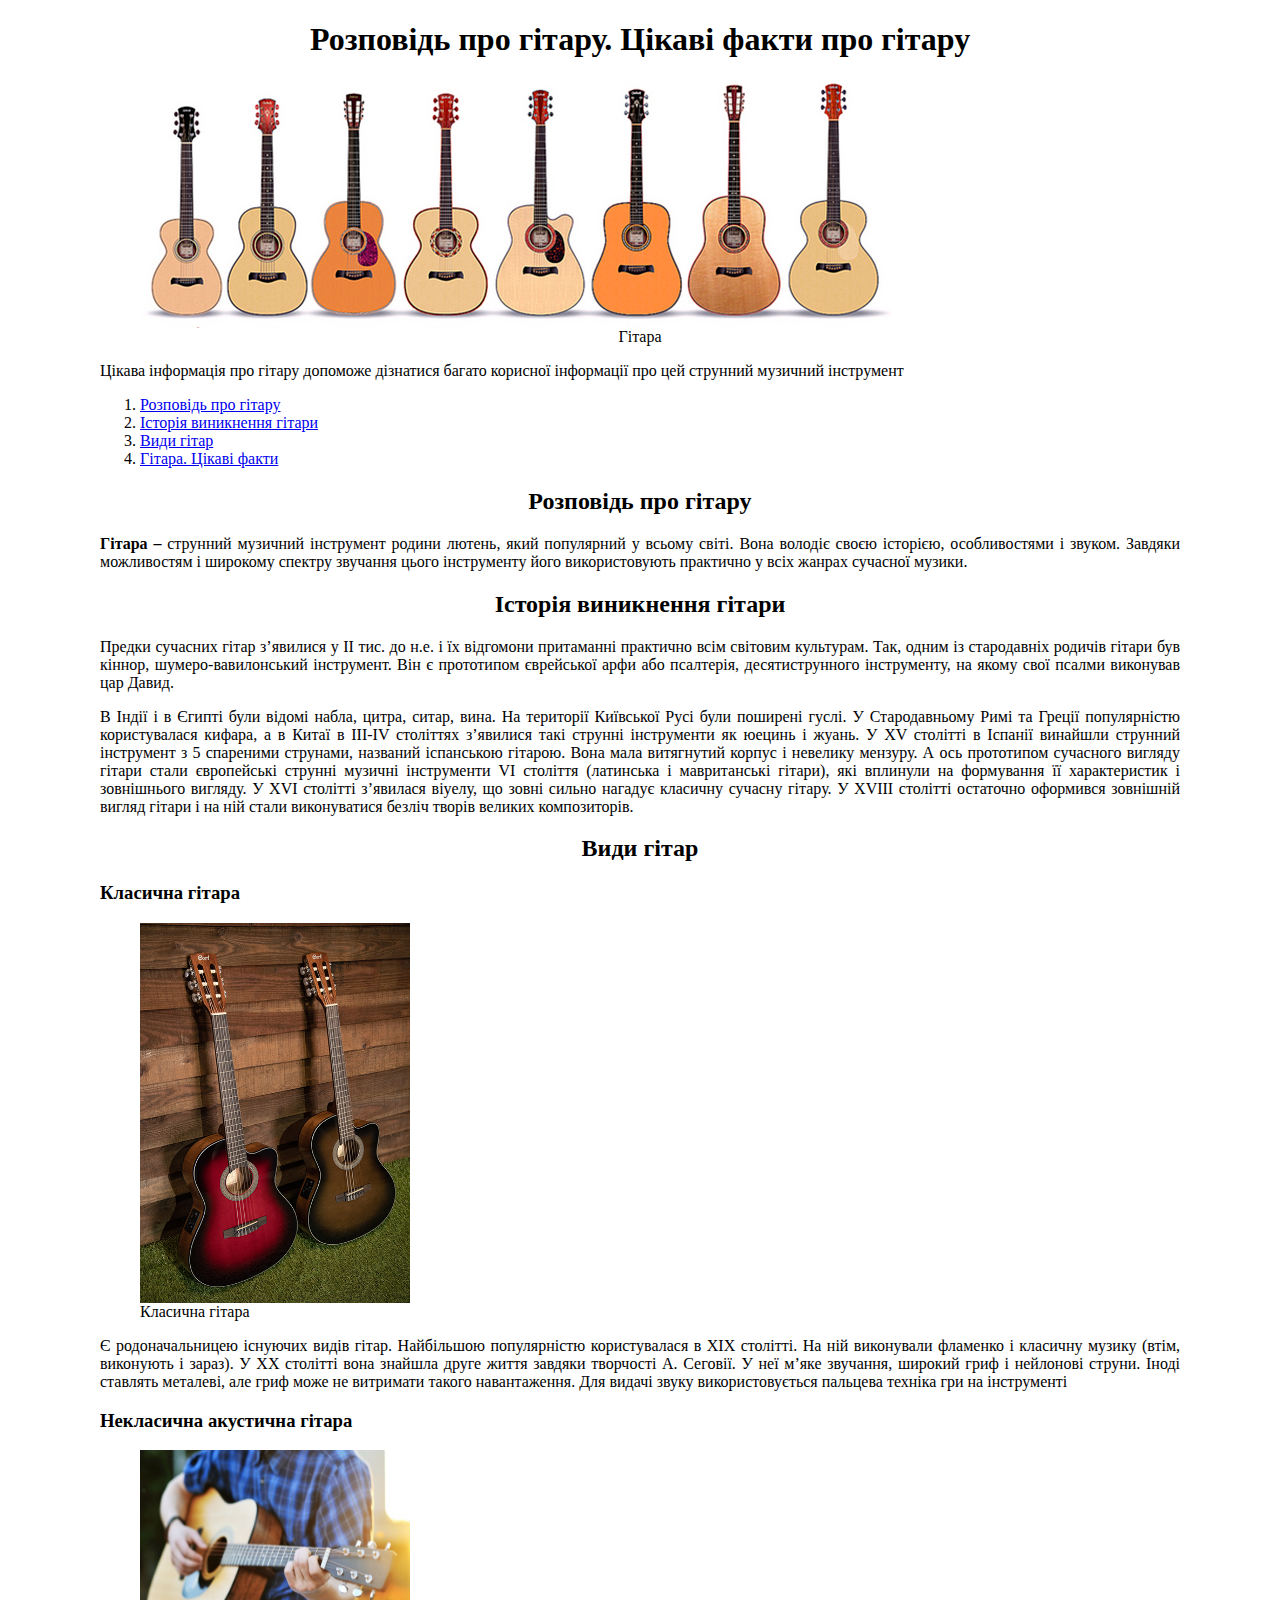
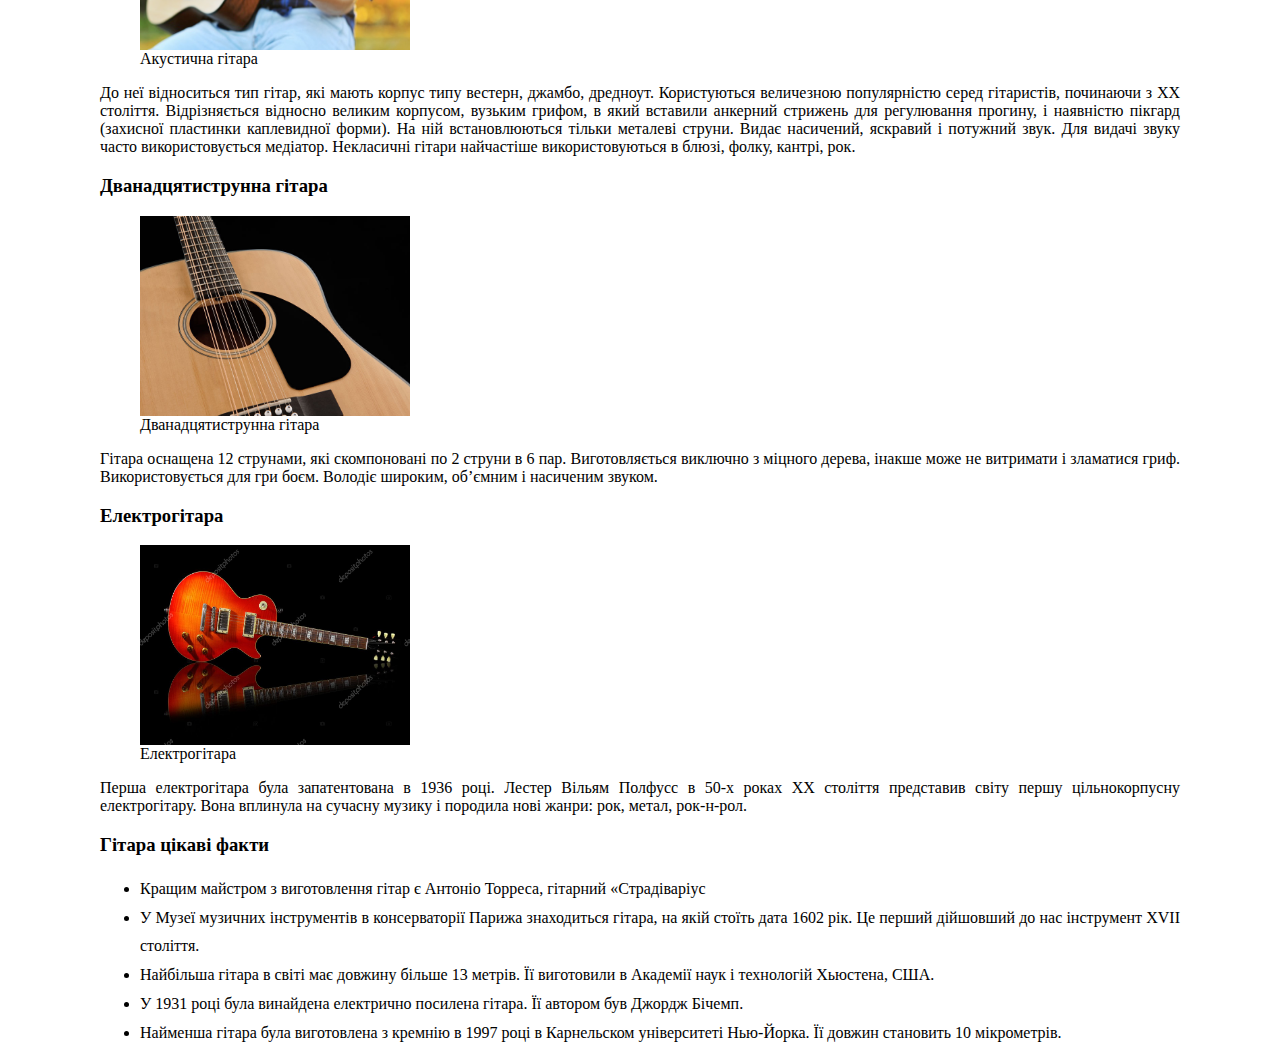
<file: home-work02/index.html>
<!DOCTYPE html>
<html lang="en">
<head>
    <meta charset="UTF-8">
    <meta http-equiv="X-UA-Compatible" content="IE=edge">
    <meta name="viewport" content="width=device-width, initial-scale=1.0">
    <title>Про гітари </title>
    <link rel="stylesheet" href="./styles/style.css">
</head>
<body>
    <header>
        <h1 class="gitar_story_tell">Розповідь  про гітару. Цікаві факти про гітару

        </h1>
        <figure>
            <img class="main_picture" src="./images/gitara.png" alt="Гітара">
            <figcaption>Гітара</figcaption>
        </figure>
        <p>
            Цікава інформація про гітару допоможе дізнатися багато корисної інформації про цей струнний музичний інструмент
        </p>
        <nav>
            <ol>
                <li>
                   <a href="#gitar_tell" target="_self" rel="">Розповідь про гітару</a> 
                </li>
                <li>
                    <a href="#gitar_story" target="_self" rel="">Історія виникнення гітари</a>
                </li>
                <li>
                    <a href="#gitar_types" target="_self" rel="">Види гітар</a> 
                </li>
                <li>
                    <a href="#gitar_facts" target="_self" rel="">Гітара. Цікаві факти</a>  
                </li>
                
            </ol>
        </nav>
    </header>
    
    <section class="gitar_tell" id="gitar_tell">
        <h2>
            Розповідь про гітару
        </h2>
        <p>
            <span> Гітара – </span>струнний музичний інструмент родини лютень, який популярний у всьому світі. Вона володіє своєю історією, особливостями і звуком. Завдяки можливостям і широкому спектру звучання цього інструменту його використовують практично у всіх жанрах сучасної музики.
        </p>
    </section>
    <section class="gitar_story" id="gitar_story">
        <h2>
            Історія виникнення гітари
        </h2>
        <p>
            Предки сучасних гітар з’явилися у ІІ тис. до н.е. і їх відгомони притаманні практично всім світовим культурам. Так, одним із стародавніх родичів гітари був кіннор, шумеро-вавилонський інструмент. Він є прототипом єврейської арфи або псалтерія, десятиструнного інструменту, на якому свої псалми виконував цар Давид. <br>
        </p>
        <p>
            В Індії і в Єгипті були відомі набла, цитра, ситар, вина. На території Київської Русі були поширені гуслі. У Стародавньому Римі та Греції популярністю користувалася кифара, а в Китаї в ІІІ-IV століттях з’явилися такі струнні інструменти як юецинь і жуань. У ХV столітті в Іспанії винайшли струнний інструмент з 5 спареними струнами, названий іспанською гітарою. Вона мала витягнутий корпус і невелику мензуру. А ось прототипом сучасного вигляду гітари стали європейські струнні музичні інструменти VI століття (латинська і мавританські гітари), які вплинули на формування її характеристик і зовнішнього вигляду. У ХVI столітті з’явилася віуелу, що зовні сильно нагадує класичну сучасну гітару. У ХVIII столітті остаточно оформився зовнішній вигляд гітари і на ній стали виконуватися безліч творів великих композиторів.
        </p>
    </section>

    <section class="gitar_types" id="gitar_types">
        <h2>
            Види гітар
        </h2>
        <h3>
            Класична гітара
        </h3>
        <figure>
            <img class="classic" src="./images/gitar_classic.jpg" alt="Класична гітара">
            <figcaption>Класична гітара</figcaption>
        </figure>
        <p>
            Є родоначальницею існуючих видів гітар. Найбільшою популярністю користувалася в ХІХ столітті. На ній виконували фламенко і класичну музику (втім, виконують і зараз). У ХХ столітті вона знайшла друге життя завдяки творчості А. Сеговії. У неї м’яке звучання, широкий гриф і нейлонові струни. Іноді ставлять металеві, але гриф може не витримати такого навантаження. Для видачі звуку використовується пальцева техніка гри на інструменті
        </p>
        <h3>
            Некласична акустична гітара
        </h3>
        <figure>
            <img src="./images/gitara_akustic.jpg" alt="Акустична гітара">
            <figcaption>Акустична гітара</figcaption>
        </figure>
        <p>
            До неї відноситься тип гітар, які мають корпус типу вестерн, джамбо, дредноут. Користуються величезною популярністю серед гітаристів, починаючи з ХХ століття. Відрізняється відносно великим корпусом, вузьким грифом, в який вставили анкерний стрижень для регулювання прогину, і наявністю пікгард (захисної пластинки каплевидної форми). На ній встановлюються тільки металеві струни. Видає насичений, яскравий і потужний звук. Для видачі звуку часто використовується медіатор. Некласичні гітари найчастіше використовуються в блюзі, фолку, кантрі, рок.
        </p>
        <h3>
            Дванадцятиструнна гітара
        </h3>
        <figure>
            <img src="./images/gitara_12strings.jpg" alt="Дванадцятиструнна гітара">
            <figcaption>Дванадцятиструнна гітара</figcaption>
        </figure>
        <p>
            Гітара оснащена 12 струнами, які скомпоновані по 2 струни в 6 пар. Виготовляється виключно з міцного дерева, інакше може не витримати і зламатися гриф. Використовується для гри боєм. Володіє широким, об’ємним і насиченим звуком.
        </p>
        <h3>
            Електрогітара
        </h3>
        <figure>
            <img src="./images/electric-guitar.jpg" alt="Електрогітара">
            <figcaption>Електрогітара</figcaption>
        </figure>
        <p>
            Перша електрогітара була запатентована в 1936 році. Лестер Вільям Полфусс в 50-х роках ХХ століття представив світу першу цільнокорпусну електрогітару. Вона вплинула на сучасну музику і породила нові жанри: рок, метал, рок-н-рол.
        </p>
    </section>
    <section class="gitar_facts" id="gitar_facts">
        <h3>
            Гітара цікаві факти
        </h3>
        <ul class="facts">
            <li>
                Кращим майстром з виготовлення гітар є Антоніо Торреса, гітарний «Страдіваріус
            </li>
            <li>
                У Музеї музичних інструментів в консерваторії Парижа знаходиться гітара, на якій стоїть дата 1602 рік. Це перший дійшовший до нас інструмент XVII століття.
            </li>
            <li>
                Найбільша гітара в світі має довжину більше 13 метрів. Її виготовили в Академії наук і технологій Хьюстена, США.
            </li>
            <li>
                У 1931 році була винайдена електрично посилена гітара. Її автором був Джордж Бічемп.
            </li>
            <li>
                Найменша гітара була виготовлена ​​з кремнію в 1997 році в Карнельском університеті Нью-Йорка. Її довжин становить 10 мікрометрів.
            </li>
        </ul>
    </section>
</body>
</html>
</file>
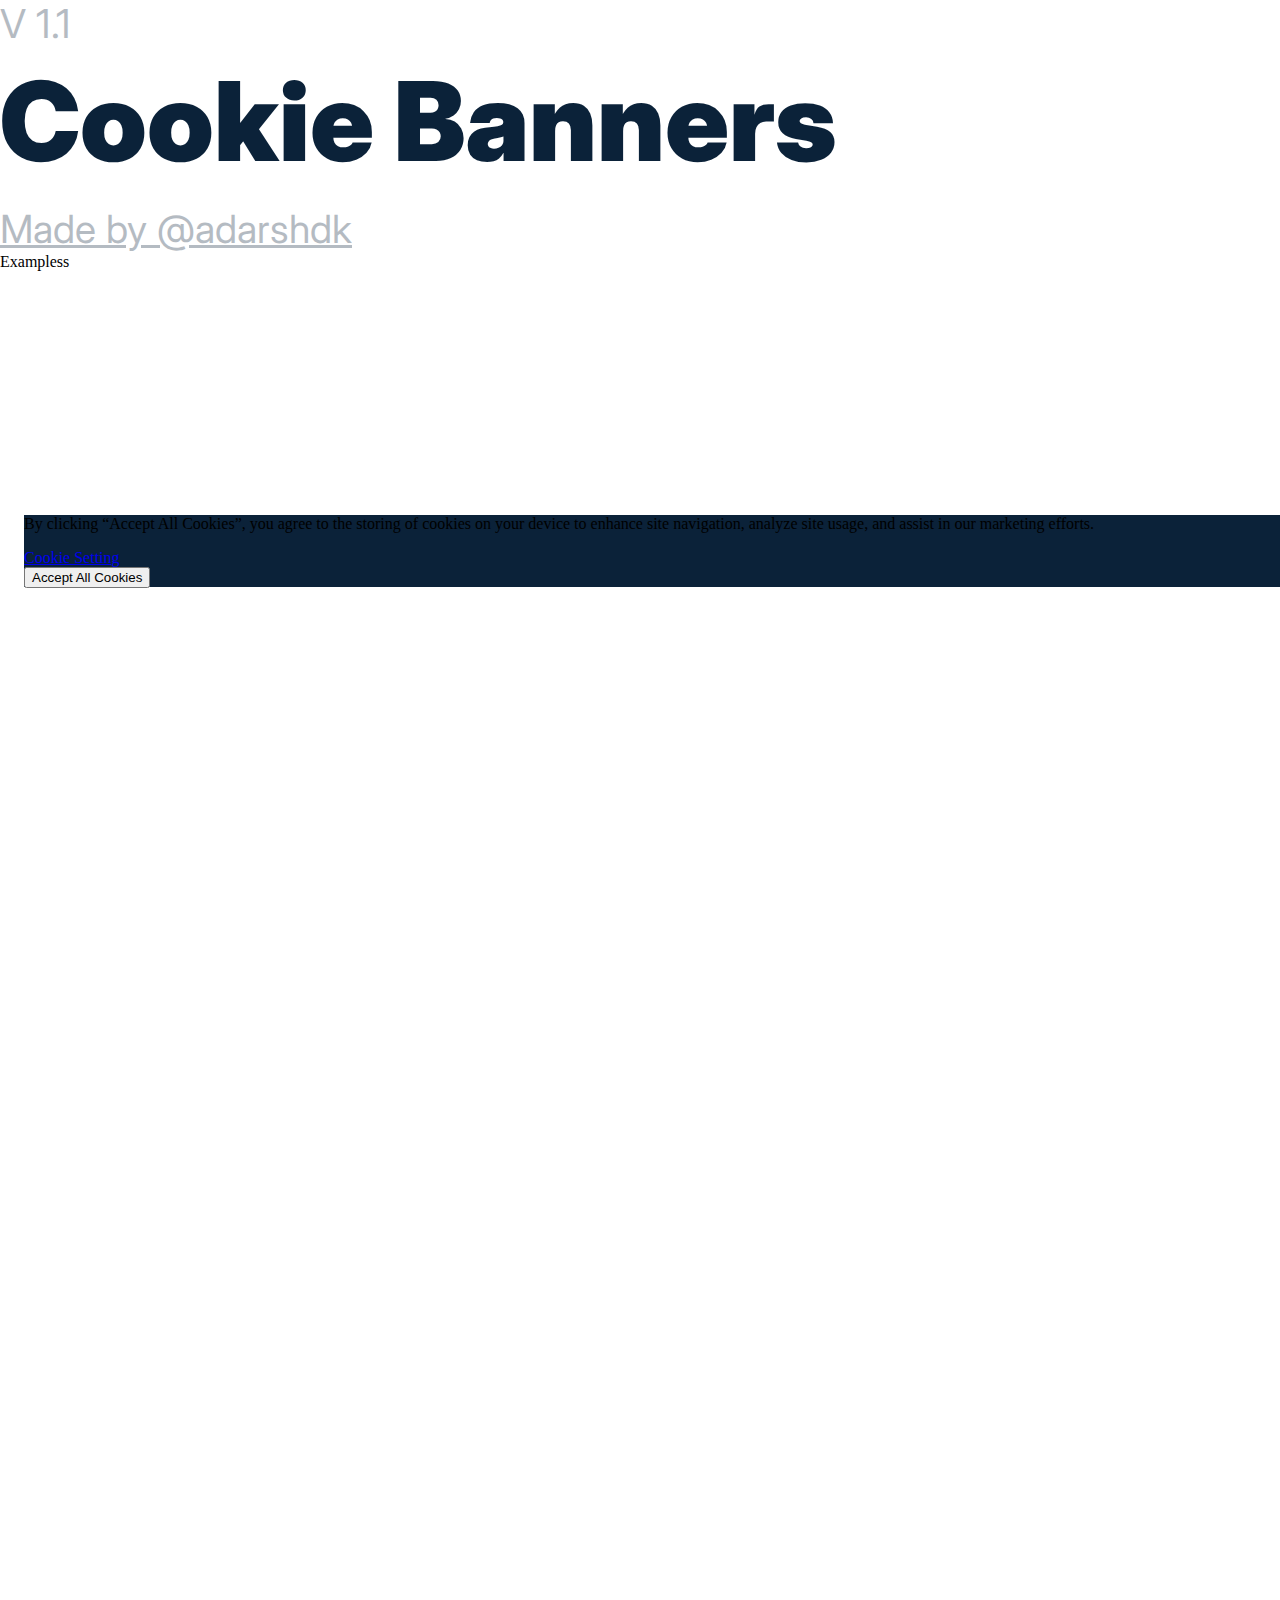
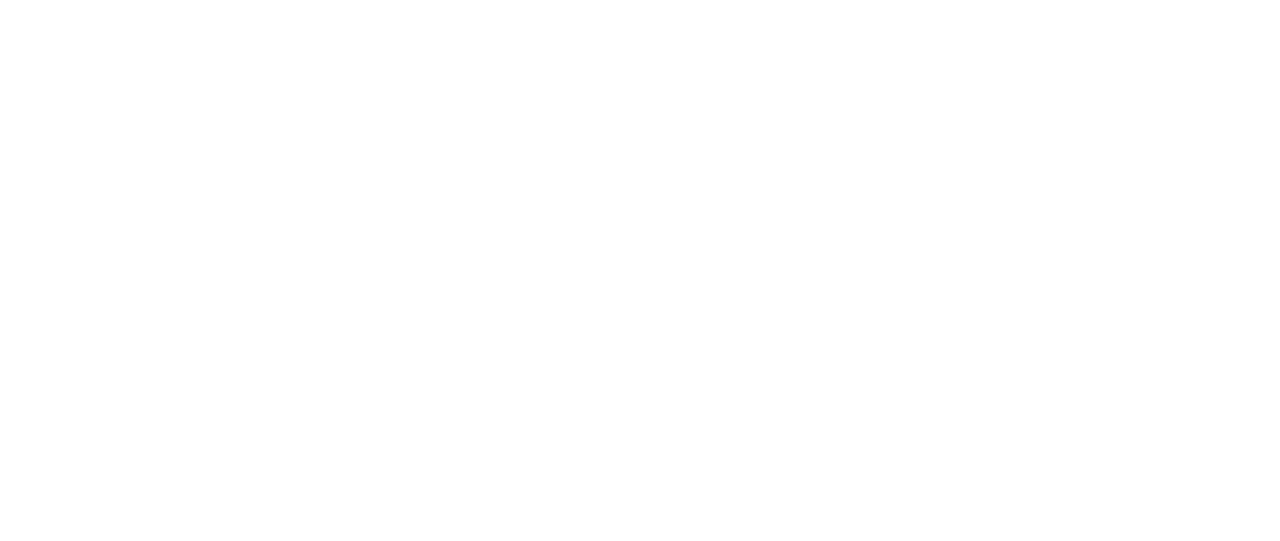
<file: home-work03/index.html>
<!DOCTYPE html>
<html lang="en">
<head>
    <link rel="preconnect" href="https://fonts.googleapis.com"><link rel="preconnect" href="https://fonts.gstatic.com" crossorigin><link href="https://fonts.googleapis.com/css2?family=Lato:wght@400;700&display=swap" rel="stylesheet">
    <style> @import url('https://fonts.googleapis.com/css2?family=Lato:wght@400;700&display=swap'); </style>
    <style> @import url('https://fonts.googleapis.com/css2?family=Inter:wght@400;500;700&family=Roboto&display=swap'); </style>
    <link rel="preconnect" href="https://fonts.googleapis.com"><link rel="preconnect" href="https://fonts.gstatic.com" crossorigin><link href="https://fonts.googleapis.com/css2?family=Inter:wght@400;500;700&family=Roboto&display=swap" rel="stylesheet">
    <meta charset="UTF-8">
    <meta http-equiv="X-UA-Compatible" content="IE=edge">
    <meta name="viewport" content="width=device-width, initial-scale=1.0">
    <title>Document</title>
    <link rel="stylesheet" href="./styles/styles.css">
</head>
<body>
    <header>
        <div class="version_div">
            <span class="version_text">V 1.1</span>
        </div>
            
        <div class="tittle_div">
        
            <h1>
                Cookie Banners
            </h1>
        </div>
        <div class="creator_div">
            <a class="creator_name" href="">Made by @adarshdk</a>
        </div>
        <div class="example_div">
            <span class="exampless">
                Exampless
            </span>
        </div>
    </header>
    <main> 
        <section class="all_banners">            
            <div class="two_firs_banners">
                <div class="first_banner">
                    <div class="first_banner_text_and_buttons">
                        <div class="first_banner_text">
                            <p>
                                By clicking “Accept All Cookies”, you agree to the storing of cookies on your device to enhance site navigation, analyze site usage, and assist in our marketing efforts.
                            </p>
                        </div>
                        <div class="first_banner_buttons">
                            <div class="first_banner_button_1">
                                <a href="#">Cookie Setting</a>
                            </div>
                            <div class="first_banner_button_2">
                                <button class="button_accept_all">
                                    Accept All Cookies
                                </button>
                            </div>
                        </div>
                    </div>
                </div>
            </div>
        </section>
    </main> 
</body>
</html>
</file>
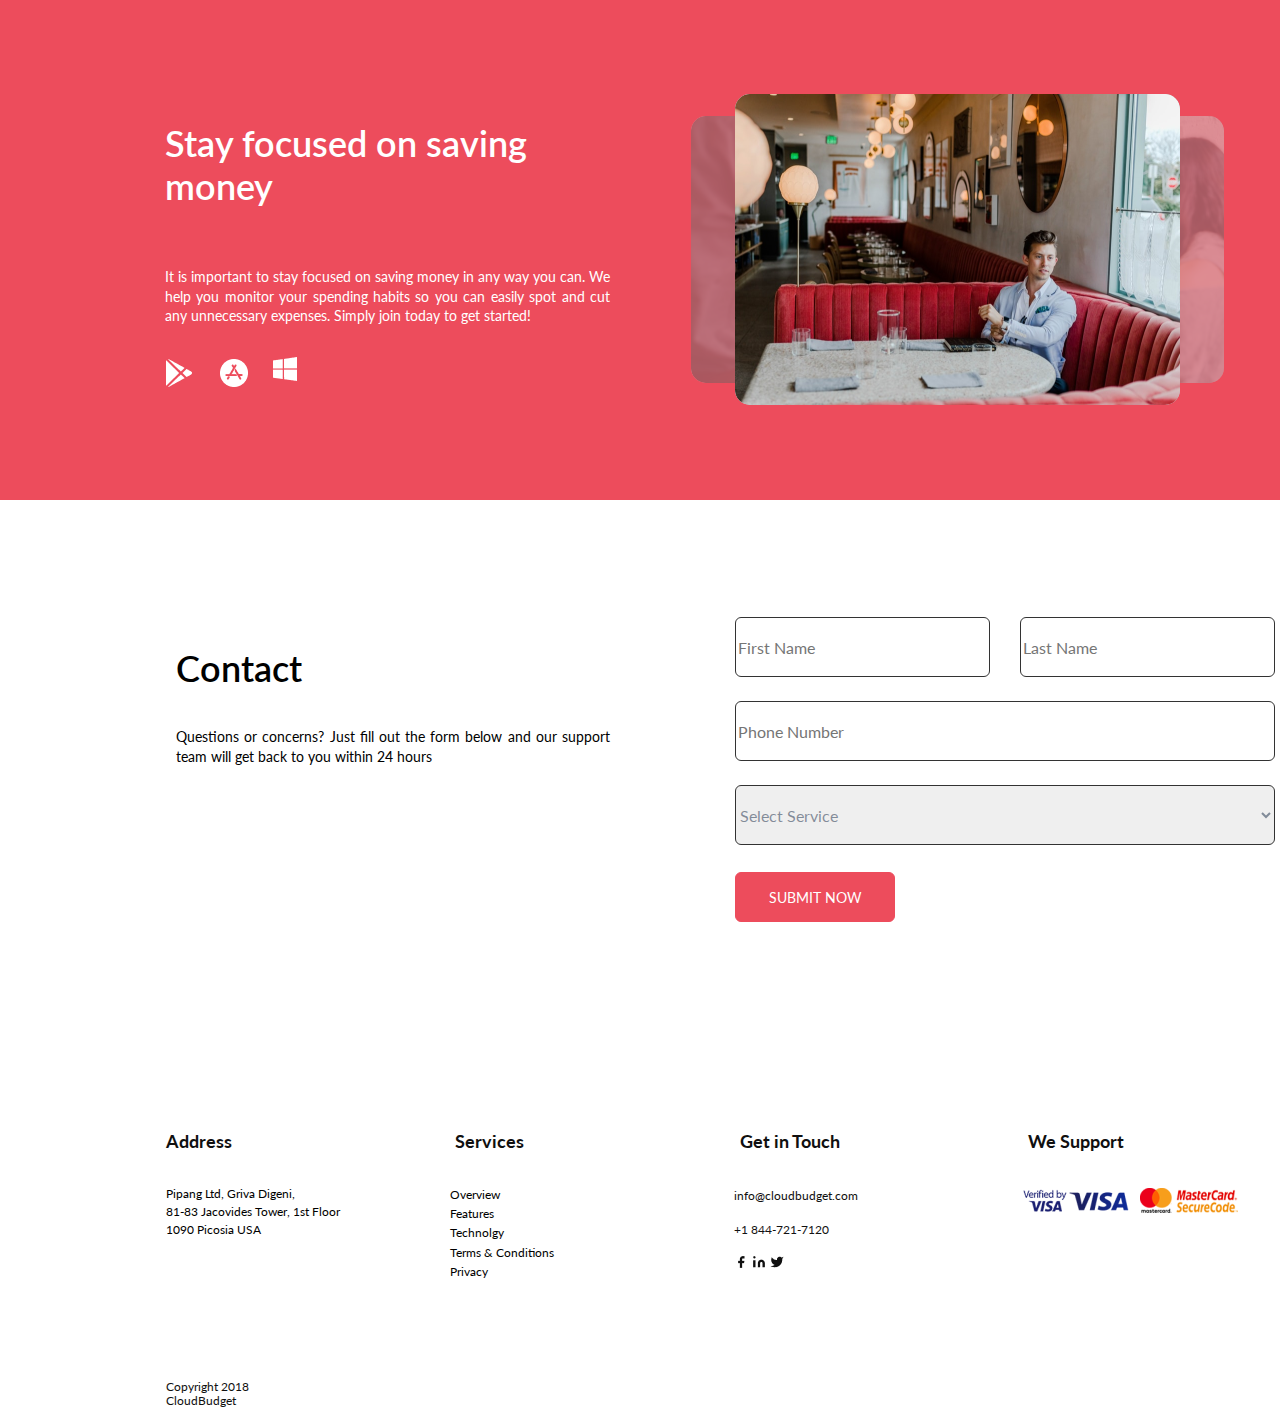
<file: home-work04/index.html>
<!DOCTYPE html>
<html lang="en">
<head>
    <meta charset="UTF-8">
    <meta http-equiv="X-UA-Compatible" content="IE=edge">
    <meta name="viewport" content="width=device-width, initial-scale=1.0">
    <title>Document</title>
    <link rel="stylesheet" href="./styles/normalize.css">
    <link rel="stylesheet" href="./styles/styles.css">
    <link rel="preconnect" href="https://fonts.googleapis.com">
    <link rel="preconnect" href="https://fonts.gstatic.com" crossorigin>
    <link href="https://fonts.googleapis.com/css2?family=Lato:wght@400;700&display=swap" rel="stylesheet">
</head>
<body>
    <header>
        <div class="app_download_section">
            <h1>Stay focused on saving money</h1>
                
            <p>It is important to stay focused on saving money in any way you can. We help you monitor your spending habits so you can easily spot and cut any unnecessary expenses. Simply join today to get started!</p>
            <div class="logos">
                <a href="#" target="_blank">
                    <img class="gogleplay_logo" src="./images/ion-logo-google-playstore.png" alt="">
                </a>
                <a href="#" target="_blank">
                    <img class="appstore" src="./images/ion-logo-apple-appstore.png" alt="">
                </a>
                <a href="#" target="_blank">
                    <img class="windows" src="./images/simple-icons_windows.png" alt="">
                </a>
            </div>
            <div class="picture">
                <img class="first" src="./images/Video_bg (1).png" alt="">
                <img class="second" src="./images/Video_bg (2).png" alt="">
                <img class="third" src="./images/Video_bg.png" alt="">
            </div>
            
        </div>
    </header>
    <main>
        <div class="contact">
            <h2>Contact</h2>
            <p>Questions or concerns? Just fill out the form below and our support team will get back to you within 24 hours</p>
        </div>
        <div class="input_forms">
            <form action="">
                <input class="FirstName" type="text" name="FirstName" placeholder="First Name">
                <input class="LastName" type="text" name="LasstName" placeholder="Last Name">
                <input class="tel" type="tel" name="Phone Number" placeholder="Phone Number">
                <select class="input_ration" id=" " name="Select Service" placeholder="Select Service" fdprocessedid="9l5opb">
                    <option value="Select_Service" selected="">Select Service</option>
                    <option value="Select_Service1">Select Service1</option>
                    <option value="Select_Service2">Select Service2</option>
                    <option value="Select_Service3">Select Service3</option>
                    <option value="Select_Service4">Select Service4</option>
                </select>
                <input class="submit" type="submit" name="submit" value="SUBMIT NOW">
            </form>
        </div>
    </main>
    <footer>
        <div class="adress">
            <h3>Address</h3>
            <p class="txt">
                Pipang Ltd, Griva Digeni,
                <br>
                81-83 Jacovides Tower, 1st Floor
                <br>
                1090 Picosia USA
            </p>
            <p class="copyright">
                Copyright 2018 CloudBudget
            </p>
        </div>
        <div class="services">
            <h3>Services</h3>
            <ul class="servis_list">
                <li>
                    <a href="">Overview</a>
                </li>
                <li>
                    <a href="">Features</a>
                </li>
                <li>
                    <a href="">Technolgy</a>
                </li>
                <li>
                    <a href="">Terms & Conditions</a>
                </li>
                <li>
                    <a href="">Privacy</a>
                </li>
            </ul>

        </div>
        <div class="get_in_touch">
            <h3 class="get_intouch_title">Get in Touch</h3>
            <a class="mail" href="mailto: info@cloudbudget.com">info@cloudbudget.com</a>
            <p><a class="tell" href="tel:+1 844-721-7120">+1 844-721-7120</a></p>
            <div class="link_pic">
                <a href="#" target="_blank">
                    <img src="./images/feather-facebook.png" alt="facebook"></a>
                <a href="#" target="_blank">
                    <img src="./images/feather-linkedin.png" alt="linkedin"></a>
                <a href="#" target="_blank">
                    <img src="./images/feather-twitter.png" alt="twitter"></a>
            </div>
        </div>
        <div class="support">
            <h3>We Support</h3>
            <img src="./images/secure-p-1 1.png" alt="">
        </div>
    </footer>
</body>
</html>
</file>
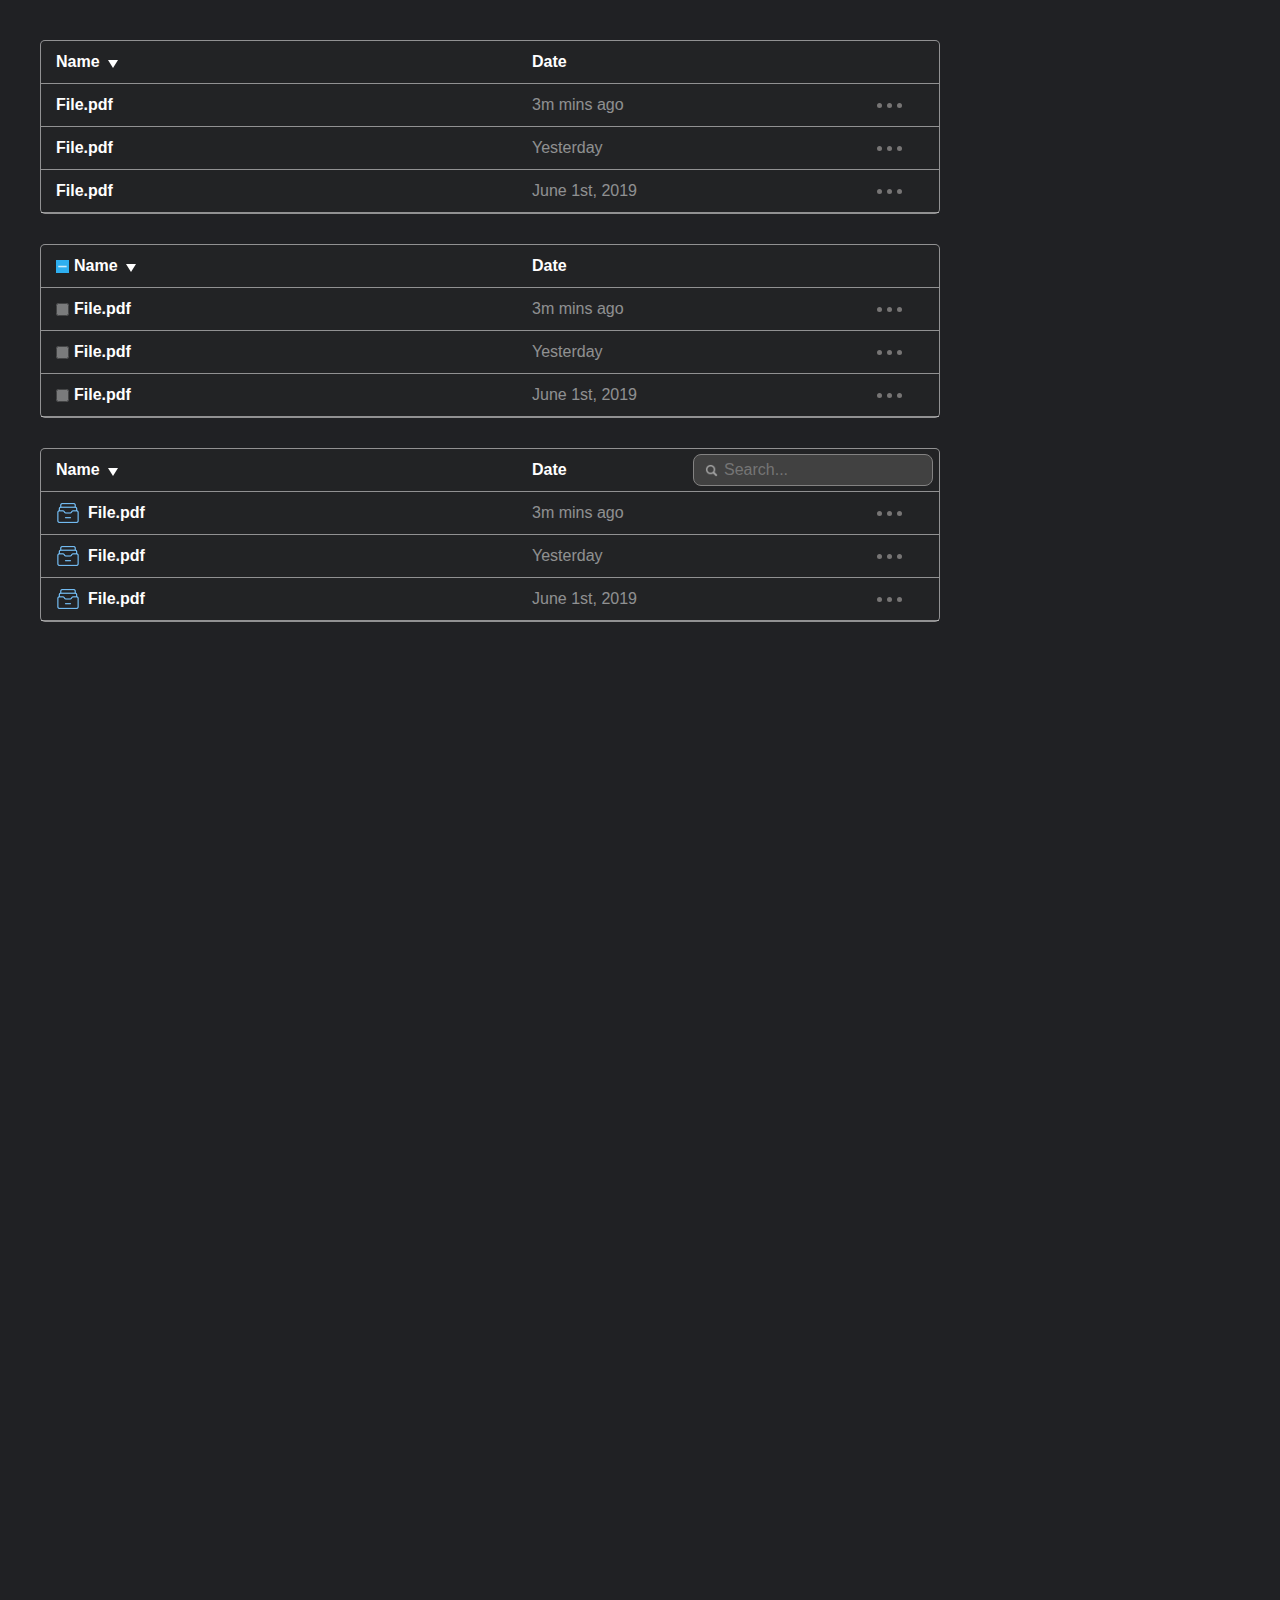
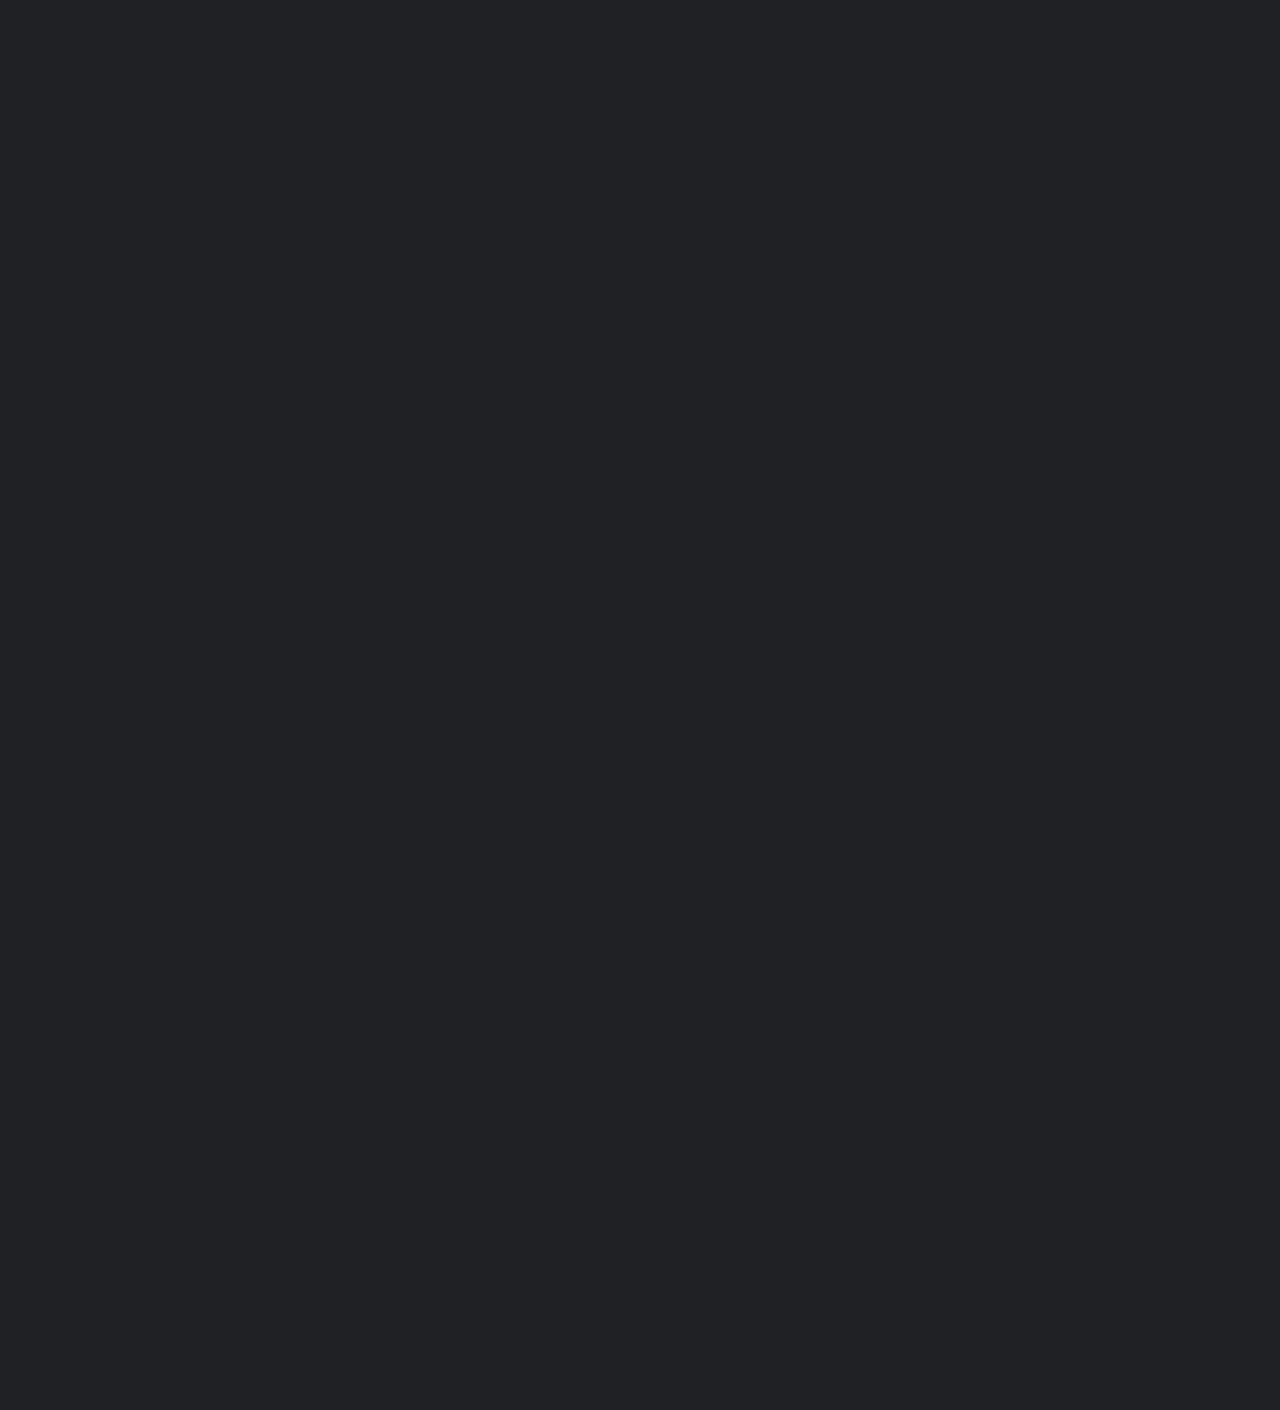
<file: home-work05/index.html>
<!DOCTYPE html>
<html lang="en">
<head>
    <meta charset="UTF-8">
    <meta http-equiv="X-UA-Compatible" content="IE=edge">
    <meta name="viewport" content="width=device-width, initial-scale=1.0">
    <link rel="stylesheet" href="./styles/styles.css">
    <title>Table</title>
</head>
<body>
    <main class="table_box">
        <table>
            <tr>
                <th id="left">
                    <div class="arrow_row">
                        <p>Name</p>
                        <div class="arrow"></div>
                    </div>
                </th>
                <th id="center">Date</th>
                <th id="right"></th>
            </tr>
            <tr>
                <th>File.pdf</th>
                <td>3m mins ago</td>
                <td>
                    <div class="dots">
                        <div class="dot"></div>
                        <div class="dot"></div>
                        <div class="dot"></div>
                     </div>
                </td>
            </tr>
            <tr>
                <th>File.pdf</th>
                <td>Yesterday</td>
                <td>
                    <div class="dots">
                        <div class="dot"></div>
                        <div class="dot"></div>
                        <div class="dot"></div>
                     </div>
                </td>
            </tr>
            <tr>
                <th>File.pdf</th>
                <td>June 1st, 2019</td>
                <td>
                    <div class="dots">
                        <div class="dot"></div>
                        <div class="dot"></div>
                        <div class="dot"></div>
                     </div>
                </td>
            </tr>
        </table>
        <table>
            <tr>
                <th id="left">
                    <div class="arrow_row">
                        <img class="name_box" src="./images/line.png" alt="blue box">
                        <p>Name</p>
                        <div class="arrow"></div>
                    </div>
                </th>
                <th id="center">Date</th>
                <th id="right"></th>
            </tr>
            <tr>
                <th class="checkbox_item"><input type="checkbox"><p>File.pdf</p></th>
                <td>3m mins ago</td>
                <td>
                    <div class="dots">
                        <div class="dot"></div>
                        <div class="dot"></div>
                        <div class="dot"></div>
                     </div>
                </td>
            </tr>
            <tr>
                <th class="checkbox_item"><input type="checkbox"><p>File.pdf</p></th>
                <td>Yesterday</td>
                <td>
                    <div class="dots">
                        <div class="dot"></div>
                        <div class="dot"></div>
                        <div class="dot"></div>
                     </div>
                </td>
            </tr>
            <tr>
                <th class="checkbox_item"><input type="checkbox"><p>File.pdf</p></th>
                <td>June 1st, 2019</td>
                <td>
                    <div class="dots">
                        <div class="dot"></div>
                        <div class="dot"></div>
                        <div class="dot"></div>
                     </div>
                </td>
            </tr>
        </table>
        <table>
            <tr>
                <th id="left">
                    <div class="arrow_row">
                        <p>Name</p>
                        <div class="arrow"></div>
                    </div>
                </th>
                <th id="center">Date</th>
                <th id="right"><input type="search" placeholder="Search..."></th>
            </tr>
            <tr>
                <th class="checkbox_item"><img src="./images/drawer.png" alt="drawer"><p>File.pdf</p></th>
                <td>3m mins ago</td>
                <td>
                    <div class="dots">
                        <div class="dot"></div>
                        <div class="dot"></div>
                        <div class="dot"></div>
                     </div>
                </td>
            </tr>
            <tr>
                <th class="checkbox_item"><img src="./images/drawer.png" alt="drawer"><p>File.pdf</p></th>
                <td>Yesterday</td>
                <td>
                    <div class="dots">
                        <div class="dot"></div>
                        <div class="dot"></div>
                        <div class="dot"></div>
                     </div>
                </td>
            </tr>
            <tr>
                <th class="checkbox_item"><img src="./images/drawer.png" alt="drawer"><p>File.pdf</p></th>
                <td>June 1st, 2019</td>
                <td>
                    <div class="dots">
                        <div class="dot"></div>
                        <div class="dot"></div>
                        <div class="dot"></div>
                     </div>
                </td>
            </tr>
        </table>
    </main>
</body>
</html>
</file>
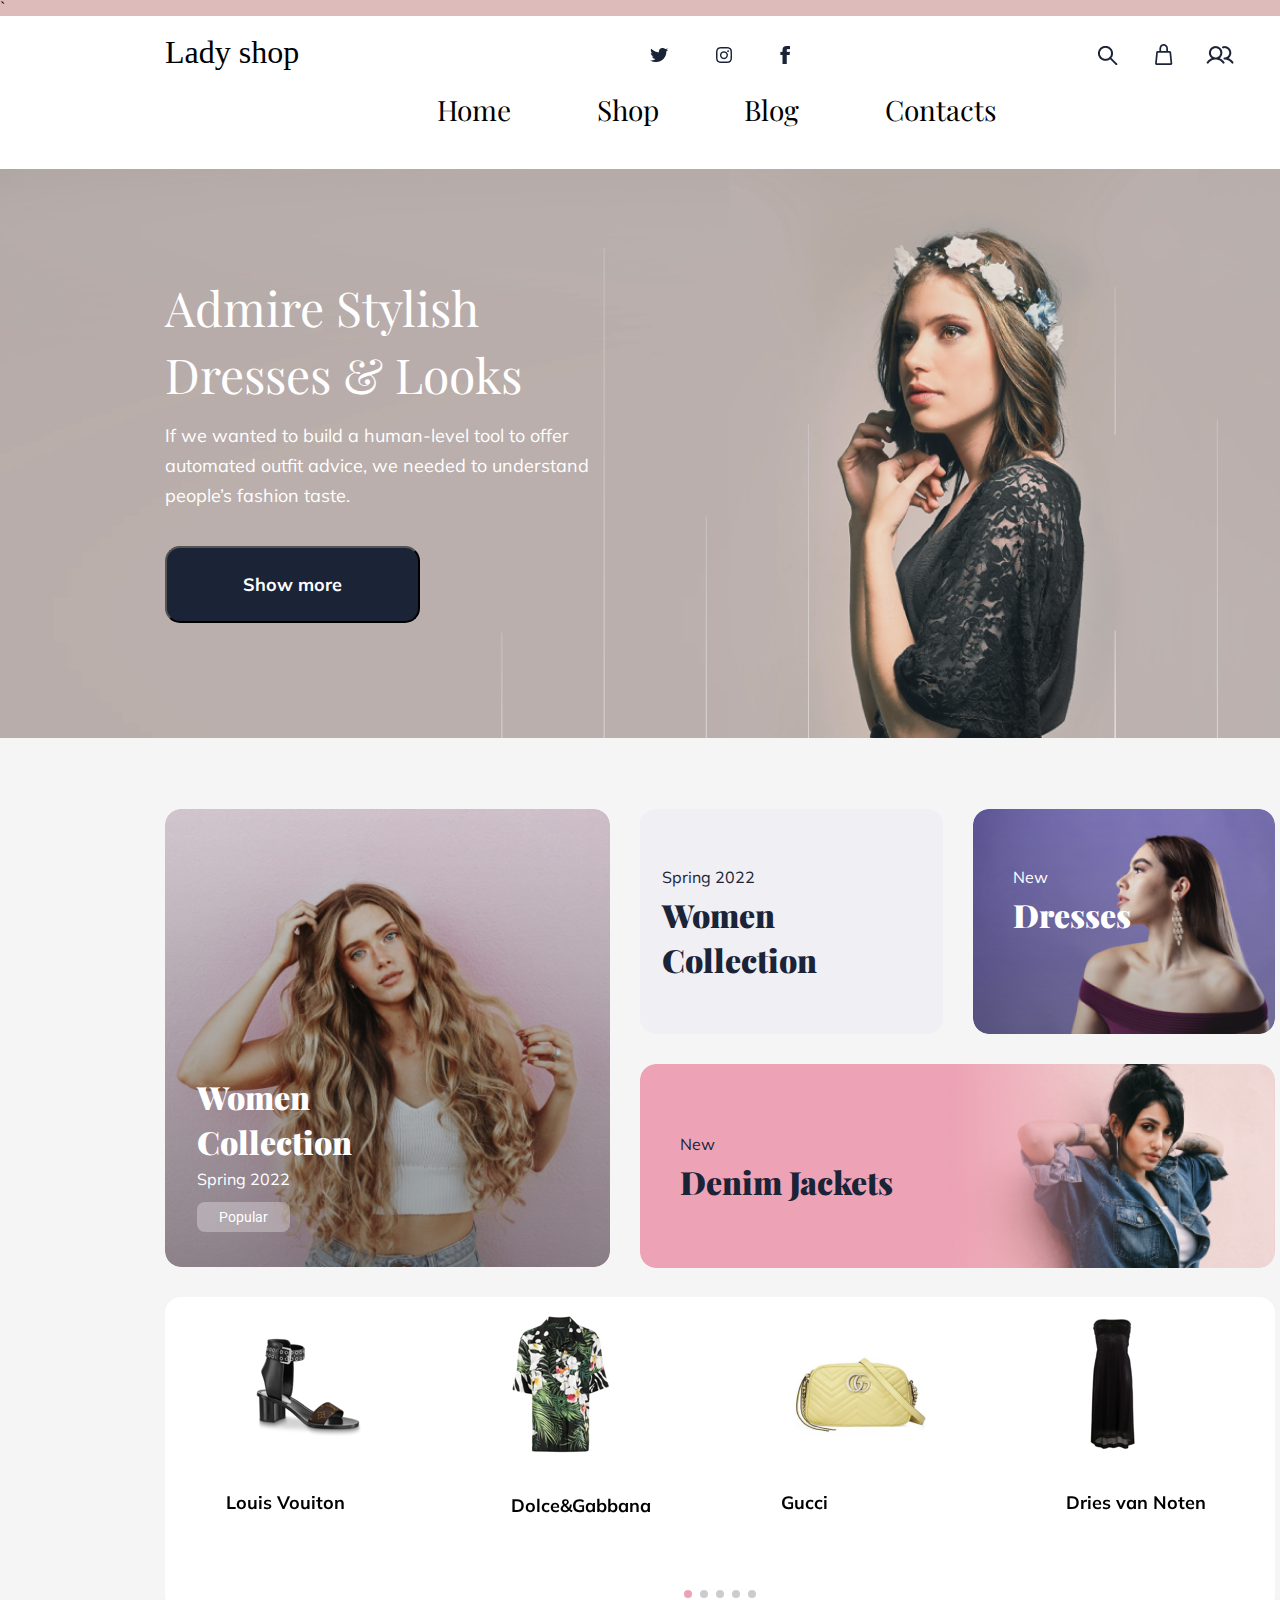
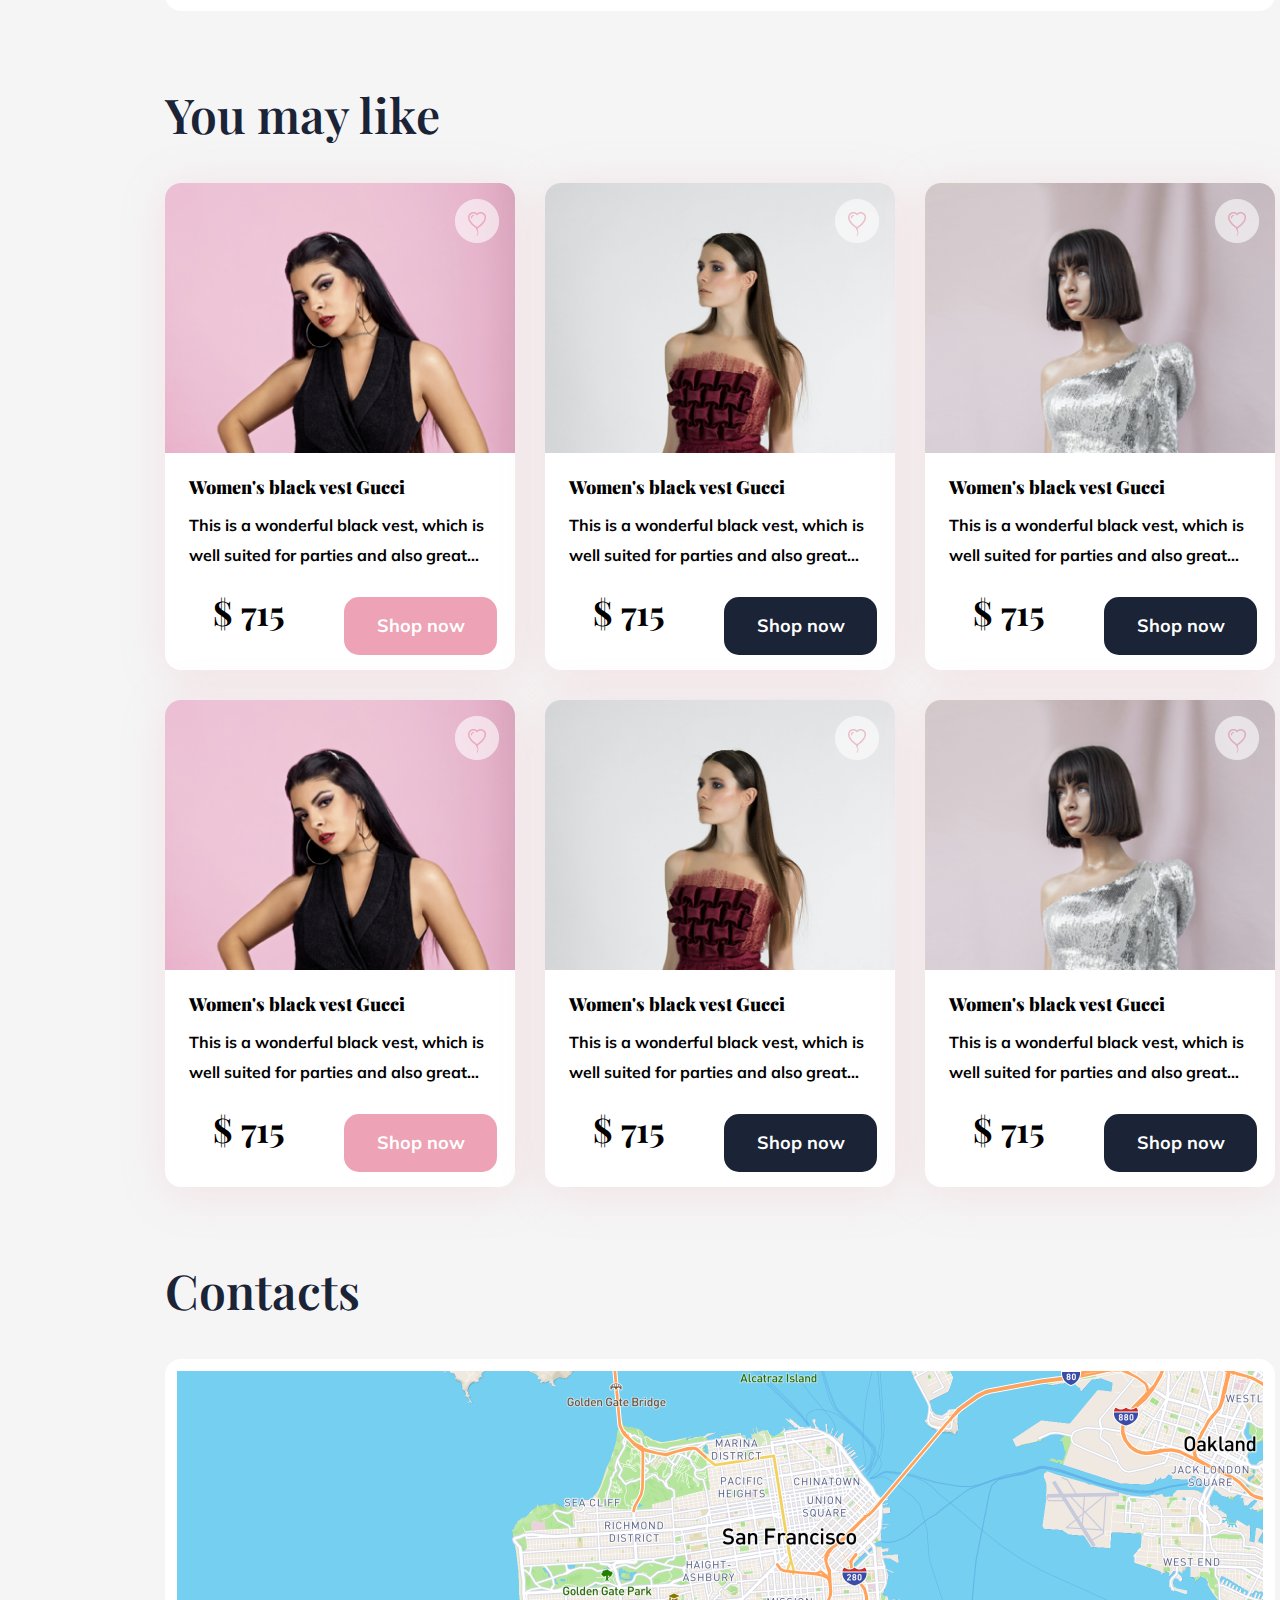
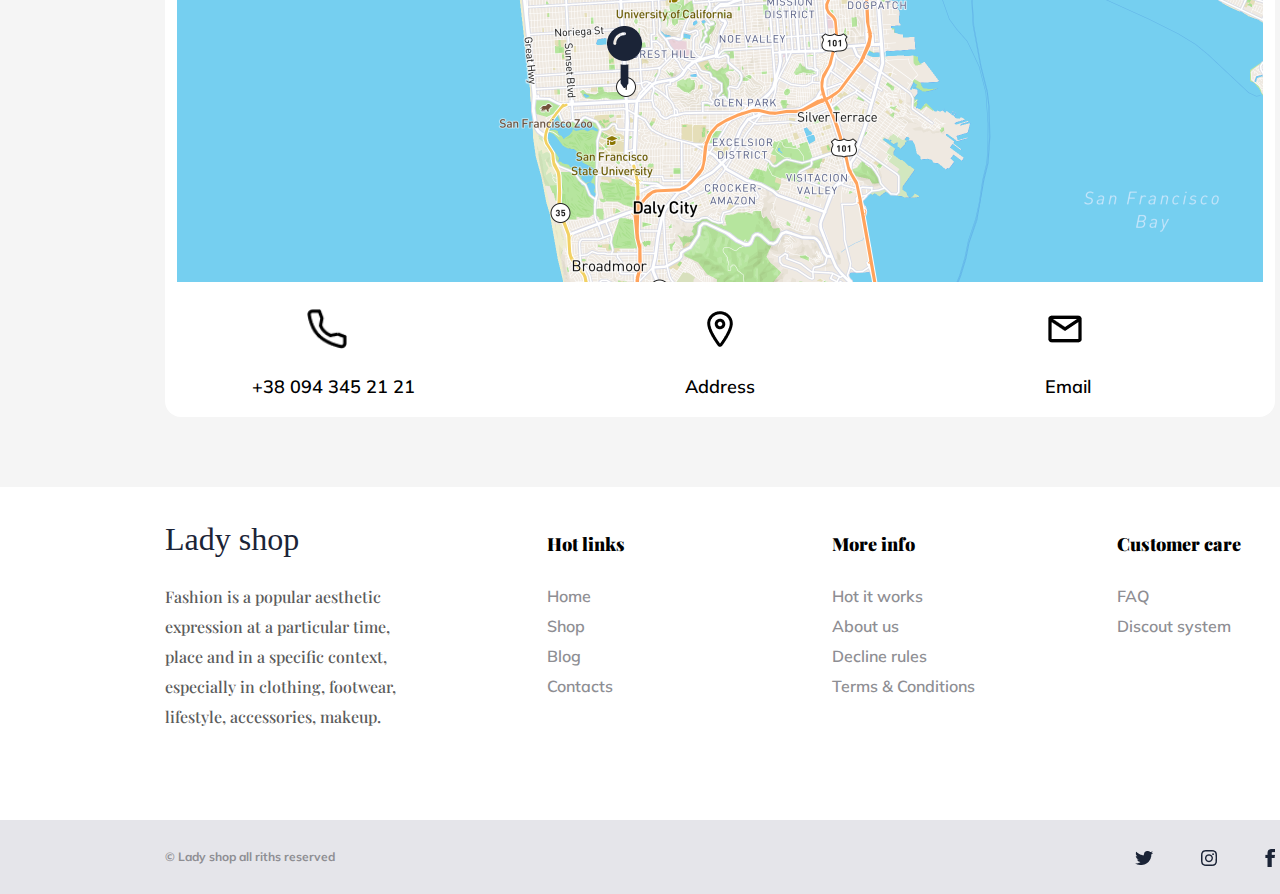
<file: home-work07/index.html>
<!DOCTYPE html>
<html lang="en">
<head>
    <meta charset="UTF-8">
    <meta http-equiv="X-UA-Compatible" content="IE=edge">
    <meta name="viewport" content="width=device-width, initial-scale=1.0">
    <link rel="stylesheet" href="./styles/reset.css">
    <link
        rel="stylesheet"
        href="https://cdn.jsdelivr.net/npm/swiper@8/swiper-bundle.min.css"
    />
    <link rel="stylesheet" href="./styles/styles.css">
    `
    <link rel="preconnect" href="https://fonts.googleapis.com">
    <link rel="preconnect" href="https://fonts.gstatic.com" crossorigin>
    <link href="https://fonts.googleapis.com/css2?family=Rochester&family=Source+Code+Pro:wght@500;800;900&family=Source+Sans+Pro:wght@400;700&display=swap" rel="stylesheet">
    <link rel="preconnect" href="https://fonts.googleapis.com">
    <link rel="preconnect" href="https://fonts.gstatic.com" crossorigin>
    <link href="https://fonts.googleapis.com/css2?family=Playfair+Display:wght@400;600;900&family=Rochester&family=Source+Code+Pro:wght@500;800;900&family=Source+Sans+Pro:wght@400;700&display=swap" rel="stylesheet">
    <link rel="preconnect" href="https://fonts.googleapis.com">
    <link rel="preconnect" href="https://fonts.gstatic.com" crossorigin>
    <link href="https://fonts.googleapis.com/css2?family=Mulish:wght@400;600;700;800&family=Playfair+Display:wght@400;600;900&family=Rochester&family=Source+Code+Pro:wght@500;800;900&family=Source+Sans+Pro:wght@400;700&display=swap" rel="stylesheet">
    <link rel="preconnect" href="https://fonts.googleapis.com">
    <link rel="preconnect" href="https://fonts.gstatic.com" crossorigin>
    <link href="https://fonts.googleapis.com/css2?family=Mulish:wght@400;600;700;800&family=Playfair+Display:wght@400;600;900&family=Roboto&family=Rochester&family=Source+Code+Pro:wght@500;800;900&family=Source+Sans+Pro:wght@400;700&display=swap" rel="stylesheet">
    
    <title>Document</title>
</head>
<body>
    <div class="container">
        <header>
        <div class="title">
            <p>Lady shop</p>
        </div>    
        <div class="social">
            <a href="#" class="twit_icon"><img src="./img/twitter_icn.png" alt="twitter"></a>
            <a href="#" class="inst_icon"><img src="./img/instagram_icn.png" alt="twitter"></a>
            <a href="#" class="face_icon"><img src="./img/facebook_icn.png" alt="twitter"></a>
        </div>
        <div class="user_icons">
            <a href="#"><img src="./img/search_icn.png" alt="search_icn"></a>
            <a href="#"><img src="./img/Group_59.png" alt="basket"></a>
            <a href="#"><img src="./img/ph_users.png" alt="user"></a>
        </div>
        <div class="navigate">
            <nav>
                <ul class="navigation-title">
                    <li><a href="#">Home</a></li>
                    <li><a href="#">Shop</a></li>
                    <li><a href="#">Blog</a></li>
                    <li><a href="#">Contacts</a></li>
                 </ul>
            </nav>
        </div>
        </header>
        <main>
            <section class="main_section">
                <div class="main_section_contetnt">
                    <h1>Admire Stylish
                        Dresses & Looks
                    </h1>
                    <p>
                        If we wanted to build a human-level tool to offer 
                        automated outfit advice, we needed to understand 
                        people’s fashion taste. 
                    </p>
                    <button>
                        <a class="btn_text" href="#">Show more</a>
                    </button>
                </div>
            </section>
            <section class="big_section">
                <div class="collection">
                    <div class="box_1">
                        <div class="box_1_content">
                            <h2>Women Collection</h2>
                            <p>Spring 2022</p>
                            <button>
                                <a class="popular" href="#">Popular</a>
                            </button>
                        </div>
                    </div>
                    <div class="box_2">
                        <p>Spring 2022</p>
                        <h2>
                            Women 
                            Collection
                        </h2>
                    </div>
                    <div class="box_3">
                        <p>New</p>
                        <h2>Dresses</h2>
                     </div>
                     <div class="box_4">
                        <p>New</p>
                        <h2>Denim Jackets</h2>
                     </div>
                </div>
                <div class="swiper">
                    <div class="swiper-wrapper">
                        <div class="swiper-slide" id="louis">
                            <a href="#">
                                <img src="./img/louis_.png" alt="">
                                <p>Louis Vouiton</p>
                            </a>
                        </div>
                        <div class="swiper-slide" id="dolce">
                        <a href="#">
                            <img src="./img/dolce_gabanna.png" alt="">
                            <p>Dolce&Gabbana</p>
                        </a>
                        </div>
                        <div class="swiper-slide" id="gucci">
                        <a href="#">
                            <img src="./img/gucci.png" alt="">
                            <p>Gucci</p>
                        </a>
                        </div>
                        <div class="swiper-slide" id="dries">
                        <a href="#">
                            <img src="./img/dries_van_noten.png" alt="">
                            <p>Dries van Noten</p>
                        </a>
                        </div>
                        <div class="swiper-slide" id="louis">
                            <a href="#">
                                <img src="./img/louis_.png" alt="">
                                <p>Louis Vouiton</p>
                            </a>
                        </div>
                        <div class="swiper-slide" id="dolce">
                        <a href="#">
                            <img src="./img/dolce_gabanna.png" alt="">
                            <p>Dolce&Gabbana</p>
                        </a>
                        </div>
                        <div class="swiper-slide" id="gucci">
                        <a href="#">
                            <img src="./img/gucci.png" alt="">
                            <p>Gucci</p>
                        </a>
                        </div>
                        <div class="swiper-slide" id="dries">
                        <a href="#">
                            <img src="./img/dries_van_noten.png" alt="">
                            <p>Dries van Noten</p>
                        </a>
                        </div>
                    </div>
                    <div class="swiper-pagination" id="swiperpagination">

                    </div>
                </div>
                <h2 class="title_2">You may like</h2>
                <div class="like_wrap">
                    <div class="block_1">
                        <img src="./img/block1_img.png" alt="">
                        <h4>Women's black vest Gucci</h4>
                        <p>This is a wonderful black vest, which is well suited for parties and also great…</p>
                        <div class="price">
                            <p>$ 715</p>
                            <a href="#">
                            <button class="btn-1">Shop now</button>
                            </a>
                        </div>
                        <div class="like">
                            <img src="./img/like.png" alt="">
                        </div>                 
                    </div>
                    <div class="block_1">
                        <img src="./img/block2_img.png" alt="">
                        <h4>Women's black vest Gucci</h4>
                        <p>This is a wonderful black vest, which is well suited for parties and also great…</p>
                        <div class="price">
                            <p>$ 715</p>
                            <a href="#">
                            <button class="btn-2">Shop now</button>
                            </a>
                        </div>
                        <div class="like">
                            <img src="./img/like.png" alt="">
                        </div>                 
                    </div>
                    <div class="block_1">
                        <img src="./img/block3_img.png" alt="">
                        <h4>Women's black vest Gucci</h4>
                        <p>This is a wonderful black vest, which is well suited for parties and also great…</p>
                        <div class="price">
                            <p>$ 715</p>
                            <a href="#">
                            <button class="btn-2">Shop now</button>
                            </a>
                        </div>
                        <div class="like">
                            <img src="./img/like.png" alt="">
                        </div>                 
                    </div>
                    <div class="block_1">
                        <img src="./img/block1_img.png" alt="">
                        <h4>Women's black vest Gucci</h4>
                        <p>This is a wonderful black vest, which is well suited for parties and also great…</p>
                        <div class="price">
                            <p>$ 715</p>
                            <a href="#">
                            <button class="btn-1">Shop now</button>
                            </a>
                        </div>
                        <div class="like">
                            <img src="./img/like.png" alt="">
                        </div>                 
                    </div>
                    <div class="block_1">
                        <img src="./img/block2_img.png" alt="">
                        <h4>Women's black vest Gucci</h4>
                        <p>This is a wonderful black vest, which is well suited for parties and also great…</p>
                        <div class="price">
                            <p>$ 715</p>
                            <a href="#">
                            <button class="btn-2">Shop now</button>
                            </a>
                        </div>
                        <div class="like">
                            <img src="./img/like.png" alt="">
                        </div>                 
                    </div>
                    <div class="block_1">
                        <img src="./img/block3_img.png" alt="">
                        <h4>Women's black vest Gucci</h4>
                        <p>This is a wonderful black vest, which is well suited for parties and also great…</p>
                        <div class="price">
                            <p>$ 715</p>
                            <a href="#">
                            <button class="btn-2">Shop now</button>
                            </a>
                        </div>
                        <div class="like">
                            <img src="./img/like.png" alt="">
                        </div>                 
                    </div>
                </div>
                <h2 class="contact_title">Contacts</h2>
                <div class="map_and_contacts">
                    <div class="map">
                        <img src="./img/map.png" alt="">
                        <img class="vector" src="./img/Vector.png" alt="">
                    </div>
                    <div class="contacts">
                        <div class="phone">
                            <img src="./img/phone_icon.png" alt="">
                            <a href="tel:+38 094 345 21 21">+38 094 345 21 21</a>
                        </div>
                        <div class="address">
                            <img src="./img/ion_location-outline.png" alt="">
                            <p>Address</p>
                        </div>
                        <div class="mail">
                            <img src="./img/ci_mail.png" alt="">
                            <a href="#">Email</a>
                        </div>
                    </div>
                </div>
            </section>
        </main>
        <footer class="footer_2">
            <section class="footer_2_content">
                <div class="lady_shop">
                    <h3 id="lady_title">Lady shop</h3>
                    <p>Fashion is a popular 
                        aesthetic expression at a particular time, place and in a specific context, especially in clothing, footwear, lifestyle, accessories, makeup.
                    </p>
                </div>
                <div class="hot_links">
                    <h3>Hot links</h3>
                    <ul>
                        <li>
                            <a href="#">Home</a>
                        </li>
                        <li>
                            <a href="#">Shop</a>
                        </li>
                        <li>
                            <a href="#">Blog</a>
                        </li>
                        <li>
                            <a href="#">Contacts</a>
                        </li>
                    </ul>
                </div>
                <div class="more_info">
                    <h3>More info</h3>
                    <ul>
                        <li>
                            <a href="#">Hot it works</a>
                        </li>
                        <li>
                            <a href="#">About us</a>
                        </li>
                        <li>
                            <a href="#">Decline rules</a>
                        </li>
                        <li>
                            <a href="#">Terms & Conditions</a>
                        </li>
                    </ul>
                </div>
                <div class="care">
                    <h3>Customer care</h3>
                    <ul>
                        <li>
                            <a href="#">FAQ</a>
                        </li>
                        <li>
                            <a href="#">Discout system</a>
                        </li>
                    </ul>
                </div>
            </section>
            <section class="footer_breack">
                <p>© Lady shop all riths reserved</p>
                <div class="social_footer">
                    <a href="#" class="twit_icon"><img src="./img/twitter_icn.png" alt="twitter"></a>
                    <a href="#" class="inst_icon"><img src="./img/instagram_icn.png" alt="twitter"></a>
                    <a href="#" class="face_icon"><img src="./img/facebook_icn.png" alt="twitter"></a>
                </div>
            </section>
        </footer>
    </div>
    <script src="https://cdn.jsdelivr.net/npm/swiper@8/swiper-bundle.min.js"></script>
    <script src="./slider.js"></script>
</body>
</html>
</file>
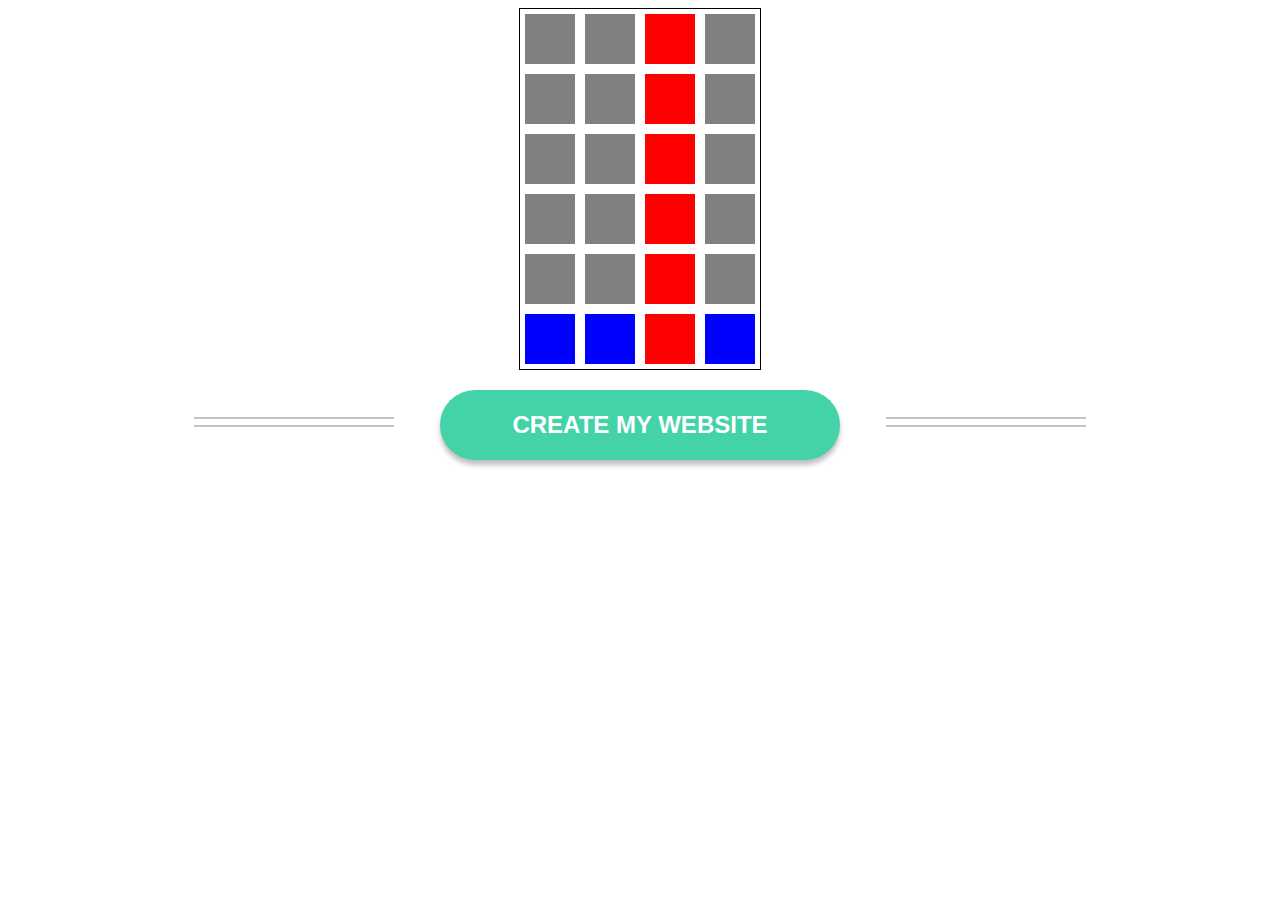
<file: home-work08/index.html>
<!DOCTYPE html>
<html lang="en">
<head>
    <meta charset="UTF-8">
    <meta http-equiv="X-UA-Compatible" content="IE=edge">
    <meta name="viewport" content="width=device-width, initial-scale=1.0">
    <link rel="stylesheet" href="./styles/styles.css">
    <title>home-work08</title>
</head>
<body>
    <main>
        <div class="parent">
            <div class = "child"></div>
            <div class = "child"></div>
            <div class = "child"></div>
            <div class = "child"></div>
            <div class = "child"></div>
            <div class = "child"></div>
            <div class = "child"></div>
            <div class = "child"></div>
            <div class = "child"></div>
            <div class = "child"></div>
            <div class = "child"></div>
            <div class = "child"></div>
            <div class = "child"></div>
            <div class = "child"></div>
            <div class = "child"></div>
            <div class = "child"></div>
            <div class = "child"></div>
            <div class = "child"></div>
            <div class = "child"></div>
            <div class = "child"></div>
            <div class = "child"></div>
            <div class = "child"></div>
            <div class = "child"></div>
            <div class = "child"></div>
            
        </div>
        <button> <a href="#">CREATE MY WEBSITE</a> </button>
    </main>
</body>
</html>
</file>
<file: home-work02/styles/style.css>
body {
    font-family: "Times New Roman", Times, serif;
    margin-left: 100px;
    margin-right: 100px;
}
section {
    text-align: justify;
}
header figcaption {
    margin: auto;
    width: auto;
    text-align: center;
}
.main_picture {
    width: auto;
    height: auto;
    padding: auto;
}
img {
    width: 270px;
    height: 200px;
    vertical-align: bottom;
}
.classic {
    width: 270px;
    height: 380px;
    vertical-align: bottom;
}
p {
    display: block;
    margin-block-start: 1em;
    margin-block-end: 1em;
    margin-inline-start: 0px;
    margin-inline-end: 0px;
}
h1, h2 {
    text-align: center;
    
}
span {
    font-weight: bold;
}
.facts {
    line-height: 1.8;
}
</file>
<file: home-work03/styles/styles.css>
body {
    margin: 0;
    padding: 0;
    border: 0;
    font-size: 100%;
    font: inherit;
    vertical-align: baseline;
}

.version_div {
/*position: absolute;*/
width: 82px;
height: 48px;
display: flex;
}
.version_text {
font-family: 'Inter';
font-style: normal;
font-weight: 400;
font-size: 40px;
line-height: 48px;
display: flex;
align-items: center;

color: #0B2239;

opacity: 0.3;

}

.tittle_div {
margin-block-start: 7px;
margin-block-end: 17px;
width: 1123px;
height: 133px;
}

h1 {
margin-block-start: 0em;
margin-block-end: 0em;
margin-inline-start: 0px;
margin-inline-end: 0px;
font-family: 'Inter';
font-style: normal;
font-weight: 900;
font-size: 110px;
line-height: 133px;
display: flex;
align-items: center;
color: #0B2239;
}
.creator_div {
width: 389px;
height: 48px;
display: flex;
align-items: center;
}

.creator_name {
font-family: 'Inter';
font-style: normal;
font-weight: 400;
font-size: 39px;
line-height: 48px;
color: #0B2239;
opacity: 0.3;
}

main {
position: relative;
width: 1488px;
height: 1430px;
padding: 228px 24px 212px 24px;
}

.first_banner {
width: 1440px;
height: 72px;

background: #0B2239;
}
</file>
<file: home-work04/styles/styles.css>
body {
    height: auto;
    width: 100%;
    margin: 0px 0px 0px 0px; 
    min-width: 1440px;
 }
 a {
    text-decoration: none;
 }
 a:hover {
    cursor: pointer;
 }
.app_download_section {
    position: absolute;
    width: 100%;
    height: 500px;
    left: 0px;
    top: 0px;
    
    background: #ED4C5C;
}

h1 {
    position: absolute;
    width: 445px;
    height: 107px;
    left: 165px;
    top: 122px;
    
    font-family: 'Lato';
    font-style: normal;
    font-weight: 600;
    font-size: 36px;
    line-height: 43px;
    
    color: #FFFFFF;
}
.app_download_section p {
    position: absolute;
    width: 445px;
    height: 64px;
    left: 165px;
    top: 253px;

    font-family: 'Lato';
    font-style: normal;
    font-weight: 400;
    font-size: 14px;
    line-height: 140%;
    /* or 20px */

    text-align: justify;

    color: #FFFFFF;
}
img {
    overflow-clip-margin: content-box;
    overflow: clip;
}

.first {
    position: absolute;
    width: 383px;
    height: 267px;
    left: 691px;
    top: 116px;
    background: #C4C4C4;
    opacity: 0.5;
    border-radius: 15px;
}
.second {
    position: absolute;
    width: 383px;
    height: 267px;
    left: 841px;
    top: 116px;
    background: #C4C4C4;
    opacity: 0.5;
    border-radius: 15px;
}
.third {
    position: absolute;
    width: 445px;
    height: 311px;
    left: 735px;
    top: 94px;
    background: #C4C4C4;
    border-radius: 15px;
}
.logos {
    display: flex;
    position: absolute;
    width: 134px;
    height: 32px;
    left: 163px;
    top: 357px;
    justify-content: space-between;
}
h2 {
    position: absolute;
width: 445px;
height: 107px;
left: 176px;
top: 617px;

font-family: 'Lato';
font-style: normal;
font-weight: 600;
font-size: 36px;
line-height: 43px;

color: #000000;
}
.contact p {
    position: absolute;
width: 434px;
height: 64px;
left: 176px;
top: 713px;

font-family: 'Lato';
font-style: normal;
font-weight: 400;
font-size: 14px;
line-height: 140%;
/* or 20px */

text-align: justify;

color: #000000;

}
.input_forms {
    width: 540px;
    height: 305px;
    margin: 117px 165px 78px 0px;
    font-family: 'Lato';
    font-style: normal;
    color: rgba(19, 39, 67, 0.5);
}
.FirstName {
    box-sizing: border-box;
    position: absolute;
    width: 255px;
    height: 60px;
    left: 735px;
    top: 617px;
    border: 1px solid #333333;
    border-radius: 6px;
    font-family: 'Lato';
    font-style: normal;
    font-weight: 400;
    font-size: 16px;
    line-height: 19px;
    color: rgba(19, 39, 67, 0.5);
}
.LastName {
    box-sizing: border-box;
    position: absolute;
    width: 255px;
    height: 60px;
    left: 1020px;
    top: 617px;
    border: 1px solid #333333;
    border-radius: 6px;
}
.tel {
    box-sizing: border-box;
    position: absolute;
    width: 540px;
    height: 60px;
    left: 735px;
    top: 701px;
    border: 1px solid #333333;
    border-radius: 6px;
    font-family: 'Lato';
    font-style: normal;
    font-weight: 400;
    font-size: 16px;
    line-height: 19px;
    color: rgba(19, 39, 67, 0.5);
}
.input_ration {
    box-sizing: border-box;
    position: absolute;
    width: 540px;
    height: 60px;
    left: 735px;
    top: 785px;
    border: 1px solid #333333;
    border-radius: 6px;
    font-family: 'Lato';
    font-style: normal;
    font-weight: 400;
    font-size: 16px;
    line-height: 19px;
    color: rgba(19, 39, 67, 0.5);
}
.submit {
    box-sizing: border-box;
    position: absolute;
    width: 160px;
    height: 50px;
    left: 735px;
    top: 872px;
    background: #ED4C5C;
    border: 1.5px solid #ED4C5C;
    border-radius: 6px;
    font-family: 'Lato';
    font-style: normal;
    font-weight: 400;
    font-size: 14px;
    line-height: 17px;
    text-transform: uppercase;
    color: #FFFFFF;
}
footer {
    font-family: 'Lato';
font-style: normal;
font-weight: 700;
}
.adress {
position: absolute;
width: 259px;
height: 264px;
left: 161px;
top: 1130px;
}
 h3 {
    width: 65px;
    height: 22px;
    margin: 0px 0px 33px 5px;
    font-family: 'Lato';
    font-style: normal;
    font-weight: 700;
    font-size: 18px;
    line-height: 22px;
/* identical to box height */

    text-align: center;

    color: #101010;

}
.txt {
    width: 254px;
    height: 54px;
    font-weight: 400;
    font-size: 12px;
    line-height: 150%;
    margin: 0px 0px 141px 5px;
    text-align: left;
}
.copyright {
    width: 155px;
    height: 14px;
    font-weight: 400;
    font-size: 12px;
    line-height: 14px;
    color: #101010;
    margin: 0px 0px 86px 5px;
}
.services {
    position: absolute;
    width: 254px;
    height: 164px;
    left: 450px;
    top: 1130px;

}
.servis_list {
    padding: 0px;
    margin: 0px 0px 0px 0px;
    list-style-type: none;
    display: list-item;
    font-family: 'Lato';
    font-style: normal;
    font-weight: 400;
    font-size: 12px;
    line-height: 160%;
    text-transform: capitalize;
    color: #000000;
}
.servis_list a {
    font-family: 'Lato';
font-style: normal;
font-weight: 400;
font-size: 12px;
line-height: 160%;
/* or 19px */

text-transform: capitalize;

color: #000000;

}
.get_in_touch {
    position: absolute;
    width: 122px;
    height: 128px;
    left: 734px;
    top: 1130px;
}
.get_intouch_title {
    width: 101px;
    height: 22px;   
    font-size: 18px;
    line-height: 22px;
/* identical to box height */

    text-align: center;

    color: #101010;
}
.mail {
    width: 122px;
    height: 14px;
    font-weight: 400;
    font-size: 12px;
    line-height: 14px;
    
    color: #101010;
}
.tell {
    width: 96px;
    height: 14px;
    font-weight: 400;
    font-size: 12px;
    line-height: 14px;
    
    color: #121212;
}
.support {
    position: absolute;
width: 96px;
height: 22px;
left: 1022px;
top: 1130px;
}
.support h3 {
    width: 97px;
    height: 22px;
    font-weight: 700;
    font-size: 18px;
    line-height: 22px;
    /* identical to box height */
    
    
    color: #101010;

}
</file>
<file: home-work05/styles/styles.css>
body {
    margin: 0px;
    height: auto;
    width: 100%;
    min-width: 1440px;
    min-height: 3000px;
}
main {
    padding: 10px 0px 0px 10px;
    background-color: #202124;
    width: 100%;
    min-height: 3000px;
}
table {
    border-spacing: 0;
    border-collapse: separate;
    width: 900px;
    margin: 30px;
    background-color: #222325;
    border: 1px solid rgba(255,255,255,.5);
    border-radius: 5px;
}
#left {
    width: 460px;
}

#centr {
    width: 280px;
}

#right {
    width: 245px;
}
tr {
    border-top: 1px solid #777575;
}
 
th, td {
    border-bottom: 1px solid rgba(255,255,255,.5);
    height: 40px;
    text-align: left;
    padding-left: 15px;
    color: rgba(255,255,255,.5);
    font-family: "Segoe UI",Arial,sans-serif;
}
th {
    line-height: 20px;
    font-size: 1em;
    color: #ffffff;
}
.dot {
    width: 5px;
    height: 5px;
    border-radius: 50%;
    background-color: #777575;
}
 
.dots {
    width: 25px;
    height: 10px;
    display: flex;
    justify-content: space-between;
    align-items: center;
    margin: 0px 0px 0px 75%;
}
.arrow_row, .checkbox_item {
    display: flex;
    align-items: center;
    margin: 0px 0px 0px 0px;
}
p {
    margin: 0px 0px 0px 0px;
}
.arrow {
    margin: 4px 0px 0px 8px;
    height: 0px;
    width: 0px;
    border-left: 5px solid transparent;
    border-right: 5px solid transparent;
    border-top: 8px solid #ffffff;
}
.name_box {
    width: 13px;
    height: 13px;
    margin-right: 5px;
}
input[type="checkbox"] {
    margin: 0px 5px 0px 0px;
    opacity: 0.4;
}
input[type="search"] {
    height: 80%;
    width: 98%;
    font-size: 16px;
    background-image: url(../images/magnifier.png);
    background-size: 15px;
    background-repeat: no-repeat;
    background-position: left 10px center;
    padding-left: 30px;
    background-color: #414141;
    border-radius: 8px;
    color: aliceblue;
    border: 1px solid rgb(131, 130, 130);
}

input[type="search"]:focus {
    border: 1px solid #777575;
    outline: none;
    background: none;
    padding: 0px;
    color: #ffffff;
    width: 98%;
    padding-left: 10px;
    background-color: #414141;
}
img {
    width: 24px;
    height: 24px;
    margin-right: 8px; 
}
</file>
<file: home-work07/styles/styles.css>
* {
    box-sizing: border-box;
    margin: 0;
    padding: 0;
}
body {
    width: 100%;
    height: 4080px;
    background-color: #ddbbbb;
}

.container {
    width: 1440px;
    margin: 0 auto;
    height: 4077px;
    background-color: #F5F5F5;
}

header {
    display: grid;
    grid-template-columns: 1fr 3fr 1fr;
    grid-template-rows: repeat(2, 1fr);
    width: 1440px;
    height: 153px;
    padding: 16px 165px 19px 165px;
    background-color: #FFFFFF;
}
.title p {
    font-family: Rochester;
    font-size: 32px;
    font-weight: 400;
    line-height: 41px;
    letter-spacing: 0em;
    text-align: left;

}
.social {
    box-sizing: border-box;
    display: flex;
    justify-content: space-between;
    align-items: center;
    width: 140px;
    height: 26px;
    margin: 11px auto 0px auto;
}
.user_icons {
    box-sizing: border-box;
    display: flex;
    justify-content: space-between;
    align-items: center;
    width: 140px;
    height: 26px;
    margin: 11px auto 0px auto;
}
.navigate {
    grid-column: 2/3;
}
.navigation-title {
    width: 560px;
    display: flex;
    justify-content: space-between;
    margin-left: 50px;
}
.navigation-title li a {
    font-family: 'Playfair Display';
    font-style: normal;
    font-weight: 400;
    font-size: 28px;
    line-height: 37px;
    color: #000000;
}
.navigation-title li a:hover {
    border-bottom: 3px solid #EDA3B5;
    color: #EDA3B5;
    height: 34px;
    cursor:  pointer;
 }
 .main_section {
    width: auto;
    height: 570px;
    background-repeat: no-repeat;
    background-image: url(../img/hero.png);
    display: grid;
    grid-template-columns: repeat(2, 50%);
    grid-template-rows: repeat(1, 1fr);
    grid-row: 1/6;
    margin-bottom: 70px;
}
.main_section h1 {
    width: 361px;
    height: 134px;
    font-family: 'Playfair Display';
    font-style: normal;
    font-weight: 400;
    font-size: 48px;
    line-height: 67px;
    color: #FFFFFF;
    margin-top: 105px;
    margin-left: 165px;
    margin-bottom: 13px;
}
.main_section_contetnt p {
    width: 446px;
    height: 90px;
    font-family: 'Mulish';
    font-style: normal;
    font-weight: 400;
    font-size: 18px;
    line-height: 30px;
    color: #FFFFFF;
    margin-left: 165px;
    margin-bottom: 35px;
}
.main_section_contetnt button {
    width: 255px;
    height: 77px;
    background: #1B2437;
    border-radius: 15px;
    margin-left: 165px;
}
.btn_text {
    width: 99px;
    height: 31px;
    font-family: 'Mulish';
    font-style: normal;
    font-weight: 700;
    font-size: 18px;
    line-height: 30px;
    color: #FFFFFF;
    text-decoration: none;
    cursor: pointer;
}
.big_section {
    height: auto;
    width: auto;
    padding: 0px 165px;
 }
 .collection {
    width: 1110px;
    height: 458px;
    display: grid;
    gap: 30px;
    grid-template-columns: 445px 303px 302px;
    grid-template-rows: 1fr 1fr;
}
.box_1 {  
    background-image: url(../img/women_collection_category.png);
    width: 445px;
    height: 458px;
    grid-column: 1/3;
    grid-row: 1/3;
    border-radius: 16px;
    padding: 265px 0px 30px 32px
}
.box_1 h2 {
    width: 144px;
    height: 90px;
    font-family: 'Playfair Display';
    font-style: normal;
    font-weight: 900;
    font-size: 32px;
    line-height: 45px;
    color: #FFFFFF;
}
.box_1 p {
    width: 144px;
    height: 30px;
    font-family: 'Mulish';
    font-style: normal;
    font-weight: 400;
    font-size: 16px;
    line-height: 30px;
    color: #FFFFFF;
    margin-bottom: 8px;
}
.box_1 button {
    width: 93px;
    height: 30px;
    border-radius: 8px;
    border: none;
    cursor: pointer;
    font-family: 'Roboto';
    font-style: normal;
    font-weight: 400;
    font-size: 14px;
    line-height: 30px;
    color: #FFFFFF;
    background-color: rgba(255, 255, 255, 0.3);
}
.popular {
    width: 49px;
    height: 30px;
    font-family: 'Roboto';
    font-style: normal;
    font-weight: 400;
    font-size: 14px;
    line-height: 30px;
    /* identical to box height, or 214% */
    
    
    /* White */
    
    color: #FFFFFF;

}
.box_2 {
    width: 303px;
    height: 225px;
    grid-column: 2/3;
    grid-row: 1/2;
    background: #EFEFF4;
    border-radius: 16px;
    padding-left: 22px;
    padding-top: 53px;
}
.box_2 p {
    width: 120px;
    height: 30px;
    font-family: 'Mulish';
    font-style: normal;
    font-weight: 400;
    font-size: 16px;
    line-height: 30px;
    color: #1B2437;
}
.box_2 h2 {
    width: 160px;
    height: 90px;
    font-family: 'Playfair Display';
    font-style: normal;
    font-weight: 900;
    font-size: 32px;
    line-height: 45px;
    color: #1B2437;
}
.box_3 {
    width: 302px;
    height: 225px;
    grid-column: 3/4;
    grid-row: 1/2;
    background-image: url(../img/dresses_category.png);
    border-radius: 16px;
    padding-top: 53px;
    padding-left: 40px;
}
.box_3 p {
    width: 35px;
    height: 30px;
    font-family: 'Mulish';
    font-style: normal;
    font-weight: 400;
    font-size: 16px;
    line-height: 30px;
    color: #FFFFFF;
}
.box_3 h2 {
    width: 119px;
    height: 45px;
    font-family: 'Playfair Display';
    font-style: normal;
    font-weight: 900;
    font-size: 32px;
    line-height: 45px;
    color: #FFFFFF;
}
.box_4 {
    background-image: url(../img/denim_jackets_category.png);
    width: 635px;
    height: 204px;
    grid-column: 2/4;
    grid-row: 2/3;
    border-radius: 16px;
    padding-top: 65px;
    padding-left: 40px;
}
.box_4 p {
    width: 281px;
    height: 30px;
    font-family: 'Mulish';
    font-style: normal;
    font-weight: 400;
    font-size: 16px;
    line-height: 30px;
    color: #1B2437;
}
.box_4 h2 {
    width: 281px;
    height: 45px;
    font-family: 'Playfair Display';
    font-style: normal;
    font-weight: 900;
    font-size: 32px;
    line-height: 45px;
    color: #1B2437;
}
.swiper {
    margin-top: 30px;
    display: grid;
    width: 1110px;
    height: 314px;
    gap: 30px;
    grid-template-columns: repeat(4, 255px);
    grid-template-rows: 223px 60px;
    background: #FFFFFF;
    border-radius: 16px;
}
.swiper-wrapper {
    padding-top: 17px;
    padding-bottom: 90px;
}
.swiper-pagination-bullet {
    --swiper-theme-color: #EDA3B5 !important;
}
.swiper-wrapper p {
    font-family: 'Mulish';
    font-style: normal;
    font-weight: 700;
    font-size: 18px;
    line-height: 30px;
    color: #000000;
    
}
.swiper-slide {
    width: 255px;
    height: 207px;
    display: flex;
    justify-content: center;
    align-items: center;
}
#louis p {
    text-decoration: none;
    width: 119px;
    height: 30px;
    margin-top: 40px;
}
#dolce p, #dries p  {
    margin-top: 35px;
}
#gucci p {
    margin-top: 45px;
}
#gucci img {
    margin-top: 30px;
}
.like_wrap {
    display: grid;
    grid-template-columns: repeat(3, 350px);
    grid-template-rows: repeat(2, 487px);
    gap: 30px;
}
.block_1 {
    position: relative;
    width: 350px;
    height: 487px;
    background: #FFFFFF;
    box-shadow: 2px 5px 45px rgba(237, 163, 181, 0.25);
    border-radius: 16px;
}
.like_wrap h4 {
    width: 325px;
    height: 30px;
    font-family: 'Playfair Display';
    font-style: normal;
    font-weight: 900;
    font-size: 18px;
    line-height: 30px;
    color: #000000;
    margin: 16px 0px 8px 24px;
}
.like_wrap p {
    width: 325px;
    height: 60px;
    font-family: 'Mulish';
    font-style: normal;
    font-weight: 700;
    font-size: 16px;
    line-height: 30px;
    color: #000000;
    margin: 0px 0px 27px 24px;
}
.price {
    display: flex;
    justify-content: space-between;
    margin-left: 24px;
    margin-right: 18px;
}
.btn-1, .btn-2 {
    width: 153px;
    height: 58px;
    border-radius: 15px;
    font-family: 'Mulish';
    font-style: normal;
    font-weight: 700;
    font-size: 18px;
    line-height: 30px;
    text-align: center;
    border: none;
    cursor: pointer;
    color: #FFFFFF;
}
.btn-1 {
    background: #EDA3B5;
}
.btn-2 {
    background: #1B2437;
}
.like {
    display: flex;
    box-sizing: border-box;
    position: absolute;
    right: 16px;
    top: 16px;
    background: #FFFFFF;
    opacity: 0.6;
    width: 44px;
    height: 44px;
    border-radius: 50%;
    justify-content: center;
    align-items: center;
    cursor: pointer;
}

.price p {
    width: 92px;
    height: 37px;
    font-family: 'Playfair Display';
    font-style: normal;
    font-weight: 700;
    font-size: 34px;
    line-height: 30px;
    color: #000000;

}
.title_2 {
    margin-top: 70px;
    margin-bottom: 35px;
    width: auto;
    height: 67px;
    font-family: 'Playfair Display';
    font-style: normal;
    font-weight: 600;
    font-size: 48px;
    line-height: 67px;
    color: #1B2437;
}

/*.footer_1 {
    height: auto;
    width: auto;
    padding: 0px 165px;
    margin-bottom: 70px;
}*/

.contact_title {
    margin-top: 70px;
    margin-bottom: 35px;
    width: 194px;
    height: 67px;
    font-family: 'Playfair Display';
    font-style: normal;
    font-weight: 600;
    font-size: 48px;
    line-height: 67px;
    color: #1B2437;
}
.map_and_contacts {
    position: relative;
    width: 1110px;
    height: 658px;
    background: #FFFFFF;
    border-radius: 16px;
    padding: 12px 12px 25px 12px;
    margin-bottom: 70px;
}
.map {
    position: relative;
    width: 1086px;
    height: 511px;
}
.map .vector {
    position: absolute;
    left: 430px;
    top: 255px;
}
.contacts {
    display: grid;
    grid-template-columns: 1fr 1fr 1fr;
    height: 120px;
    padding-top: 27px;
}
.contacts a {
    width: 165px;
    height: 30px;
}
.phone {
    display: flex;
    flex-direction: column;
    justify-content: space-between;
}
.phone img {
    width: 40px;
    height: 40px;
    margin-left: 130px;
}
.phone a {
    width: auto;
    height: 30px;
    font-family: 'Mulish';
    font-style: normal;
    font-weight: 600;
    font-size: 18px;
    line-height: 30px;
    color: #000000;
    margin-left: 75px;
}

.address {
    text-align: center;
    padding: 0px 150px;
}
.address img {
    width: 40px;
    height: 40px;
    margin-bottom: 20px;
}

.address p {
    width: 70px;
    height: 30px;
    font-family: 'Mulish';
    font-style: normal;
    font-weight: 600;
    font-size: 18px;
    line-height: 30px;
    color: #000000;

}

.mail {
    display: flex;
    flex-direction: column;
    justify-content: space-between;
    margin-left: 140px;
}
.mail img {
    width: 40px;
    height: 40px;
    margin-bottom: 20px;
}
.mail a {
    width: 48px;
    height: 30px;
    font-family: 'Mulish';
    font-style: normal;
    font-weight: 600;
    font-size: 18px;
    line-height: 30px;
    color: #000000;
}
.footer_2_content {
    width: 1440px;
    height: 333px;
    background-color: #FFFFFF;
    padding: 32px 165px 0px 165px;
    display: grid;
    /*grid-template-columns: repeat(4, 1fr);*/
    grid-template-columns: 382px 285px 285px 158px;
}
.footer_2_content h3 {
   
    font-family: 'Playfair Display';
    font-style: normal;
    font-weight: 900;
    font-size: 18px;
    line-height: 30px;
    color: #000000;
    margin-bottom: 22px;
}
.footer_2_content a {
    font-family: 'Mulish';
    font-style: normal;
    font-weight: 600;
    font-size: 16px;
    line-height: 30px;
    color: #8E8E93;
}
#lady_title {
    margin-bottom: 22px;
    font-family: 'Rochester';
    font-style: normal;
    font-weight: 400;
    font-size: 32px;
    line-height: 41px;
    color: #1B2437;
}
.lady_shop p {
    width: 255px;
    font-family: 'Playfair Display';
    font-style: normal;
    font-weight: 500;
    font-size: 16px;
    line-height: 30px;
    color: #5C5C5C;
}
.hot_links, .more_info, .care {
    padding-top: 10px;
}
.footer_breack {
    padding: 22px 165px;
    display: flex;
    align-items: center;
    justify-content: space-between;
    width: 1440px;
    height: 74px;
    background: #E5E5EA;
    
}
.footer_breack p {
    width: auto;
    height: 30px;
    font-family: 'Mulish';
    font-style: normal;
    font-weight: 700;
    font-size: 12px;
    line-height: 30px;
    color: #8E8E93;
}
.social_footer {
    box-sizing: border-box;
    display: flex;
    justify-content: space-between;
    align-items: center;
    width: 140px;
    height: 26px;
}
.social_footer img {
    margin-top: 5px;
}
</file>
<file: home-work08/styles/styles.css>
.parent {
    padding: 5px;
    box-sizing: border-box;
    border: 1px solid black;
    margin-top: 100px;
    margin: 0 auto;
    width:fit-content;
    height: auto;
    display: grid;
    grid-template-columns: repeat(4, 50px);
    grid-template-rows: repeat(6, 50px);
    gap: 10px;
}
.child {
    width: 50px;
    height: 50px;
    background-color: grey;
}

.child:nth-child(n+21) {
    background-color: blue;
}
.child:nth-child(4n+3) {
    background-color: red;
}
a {
    text-decoration: none;
    font-family: 'Helvetica';
    font-style: normal;
    font-weight: 700;
    font-size: 24px;
    line-height: 28px;
    color: #FFFFFF;
    
}
button {
    
    position: relative;
    display: flex;
    align-items: center;
    justify-content: center;
    width: 400px;
    height: 70px;
    background: #44D3A8;
    box-shadow: 0px 5px 5px rgb(0 0 0 / 25%);
    border-radius: 50px;
    border: none;
    margin: 20px auto;
    cursor: pointer;
}
button::before {
    content: "";
    width: 200px;
    height: 2px;
    background: #C4C4C4;
    position: absolute;
    left: -246px;
    top: 35px;
}
a::before {
    content: "";
    width: 200px;
    height: 2px;
    background: #C4C4C4;
    position: absolute;
    left: -246px;
    top: 27px;
}
button::after {
    content: "";
    width: 200px;
    height: 2px;
    background: #C4C4C4;
    position: absolute;
    right: -246px;
    top: 35px;
}
a::after {
    content: "";
    width: 200px;
    height: 2px;
    background: #C4C4C4;
    position: absolute;
    right: -246px;
    top: 27px;
}
button:hover {
    
    background-color: aquamarine;
    background: #44d3a8b4;
    
}
a:hover {
    color: rgb(14, 172, 235);
}
</file>
